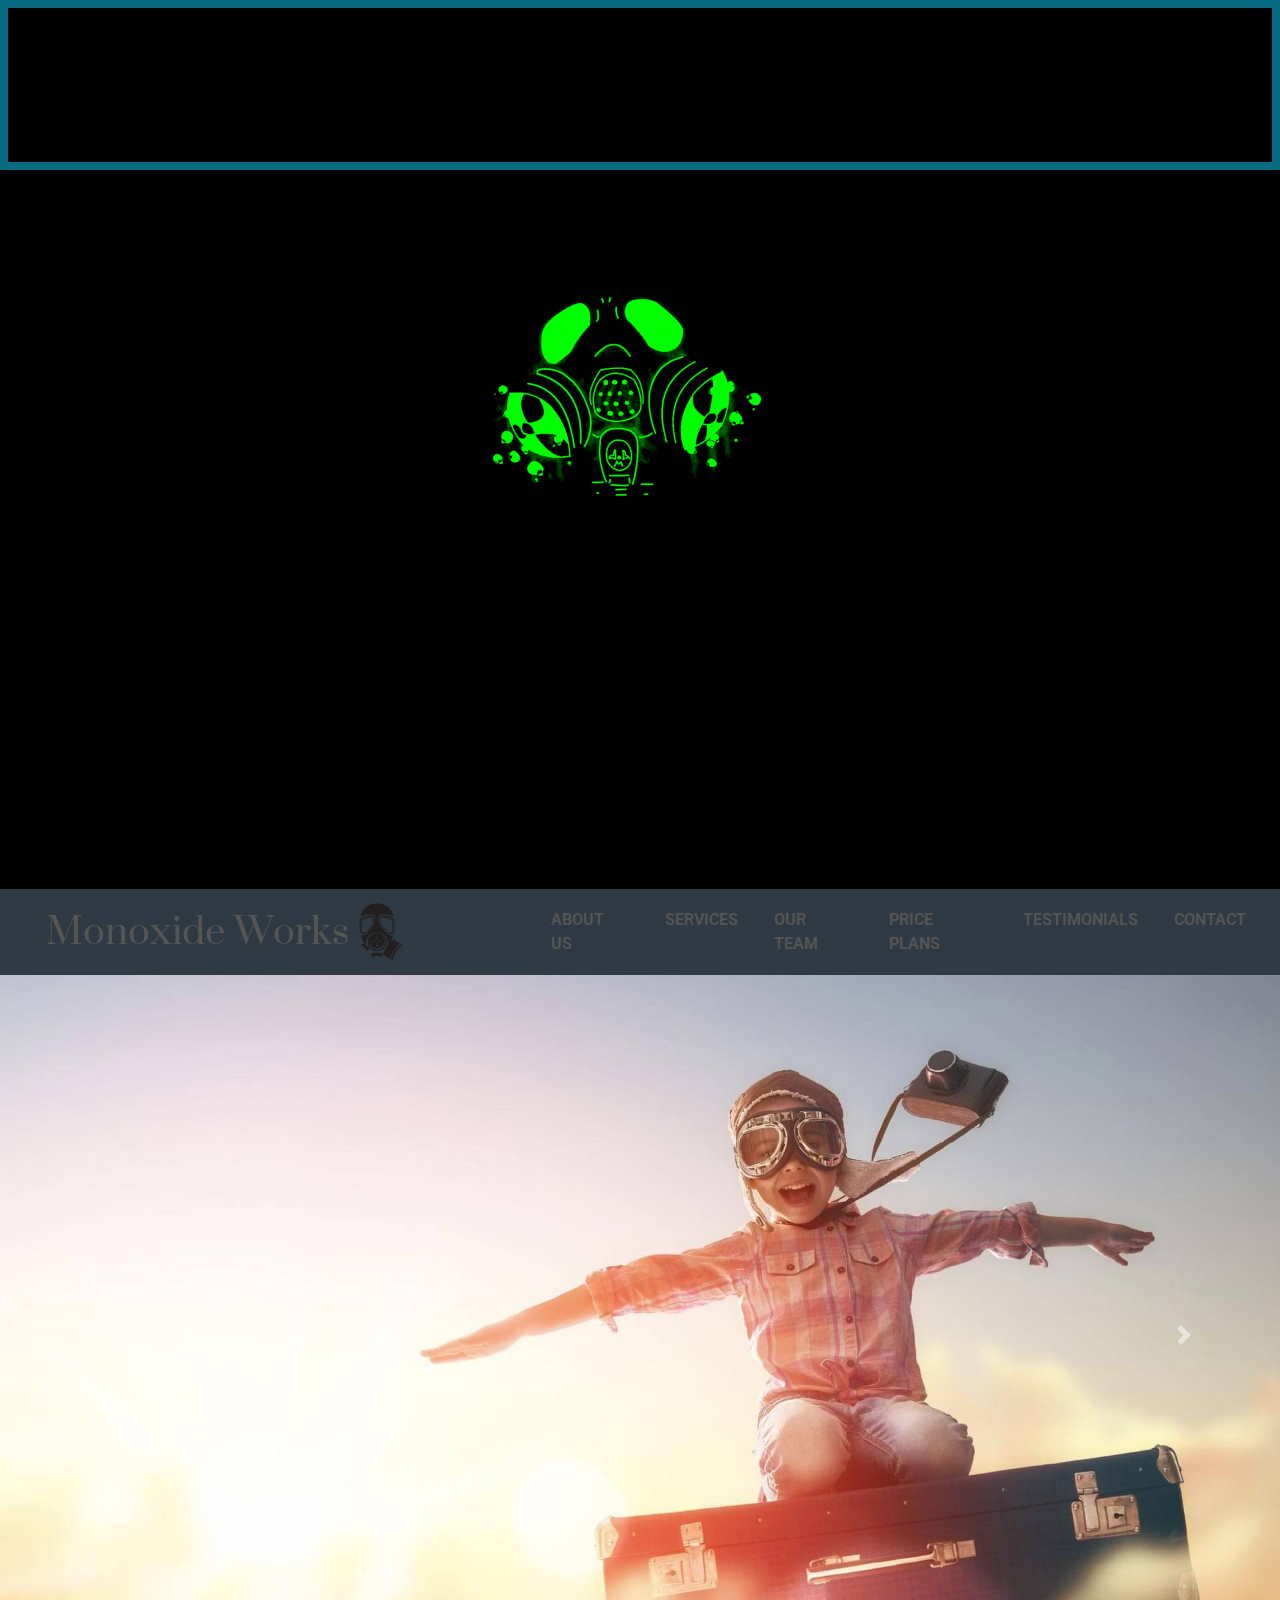
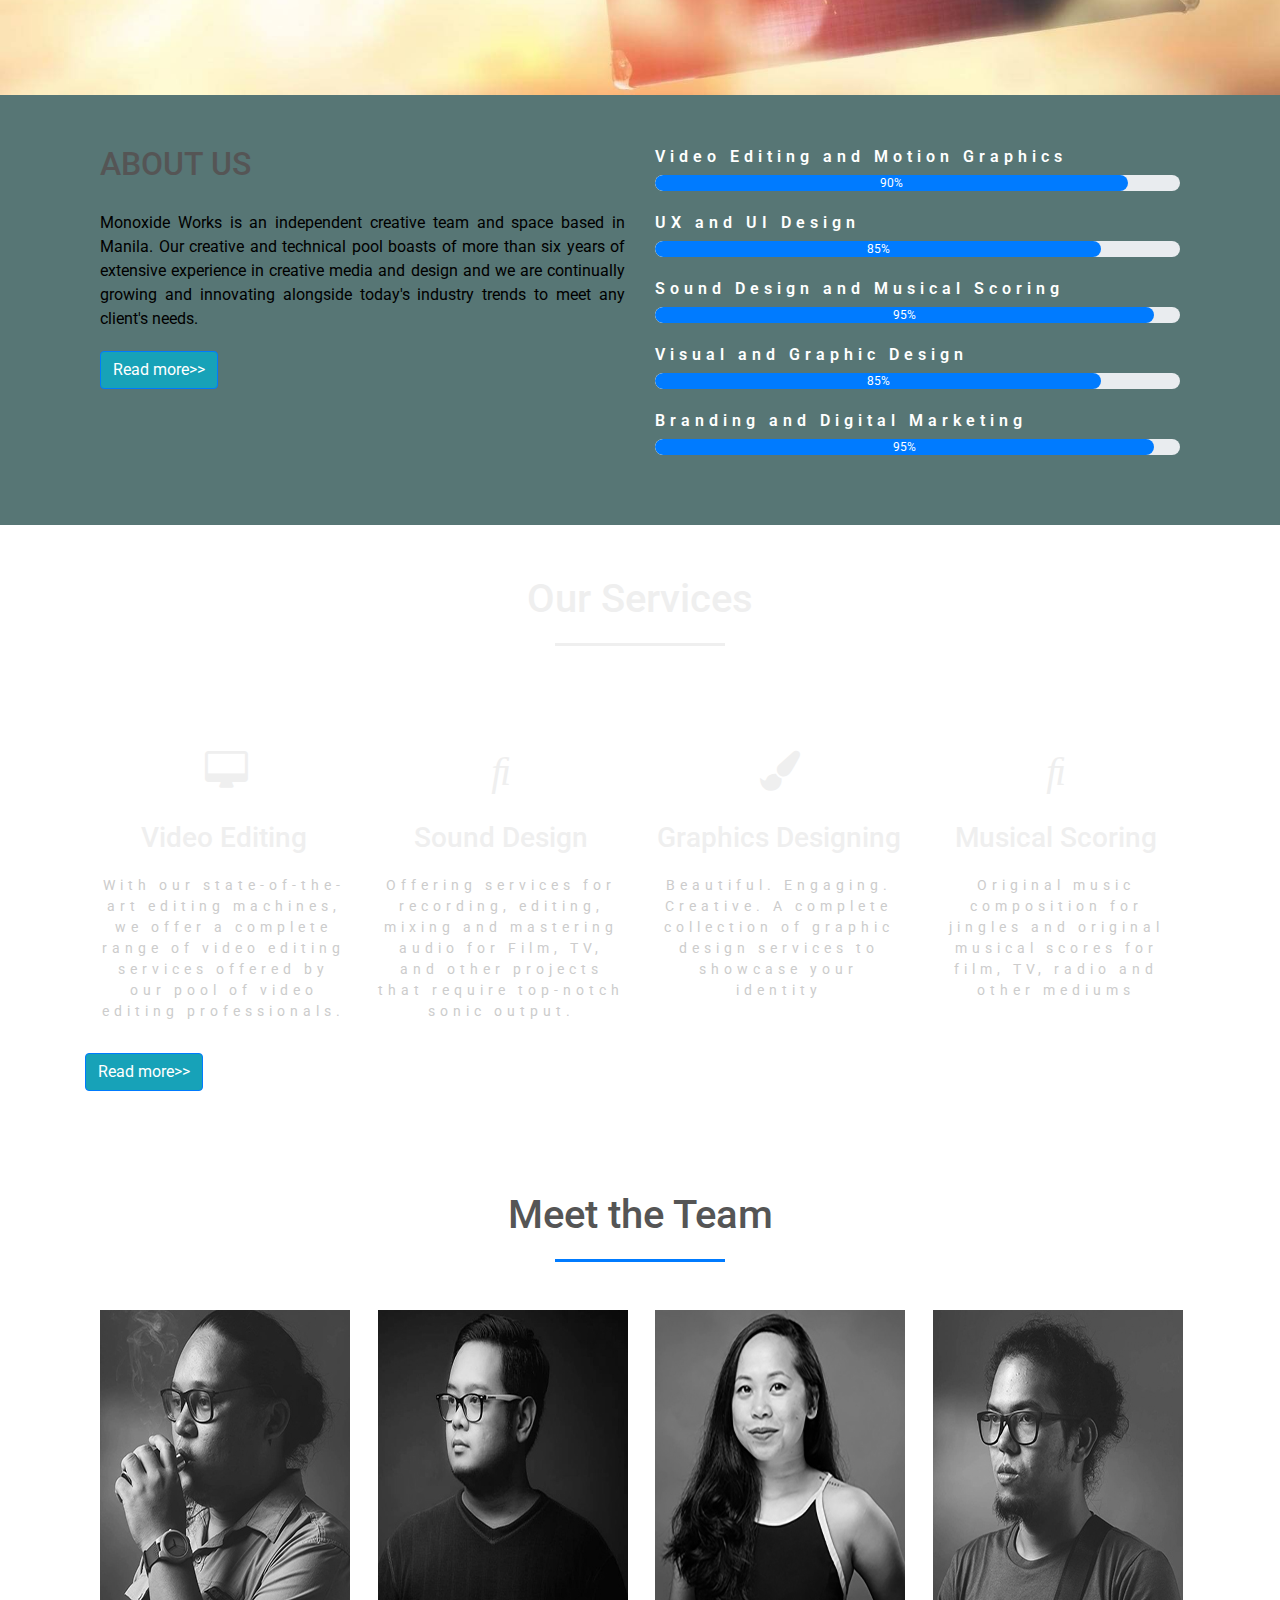
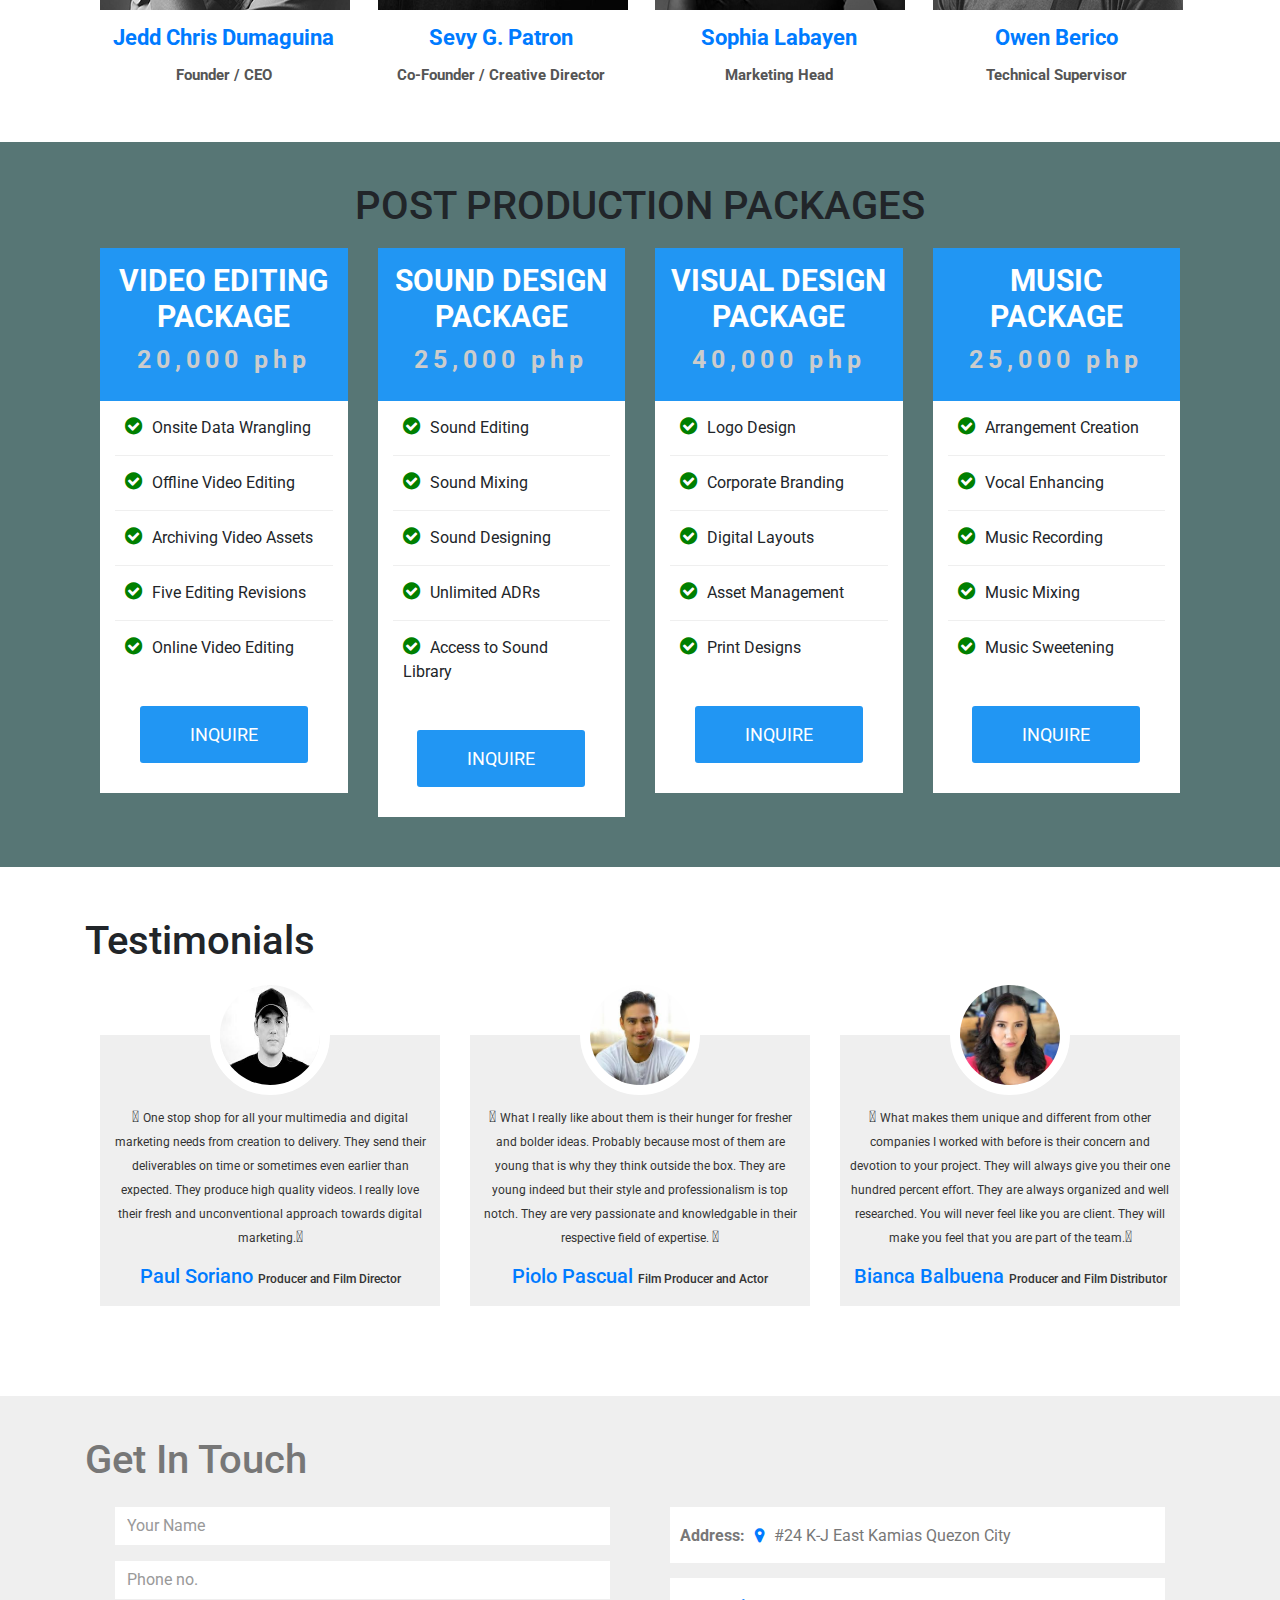
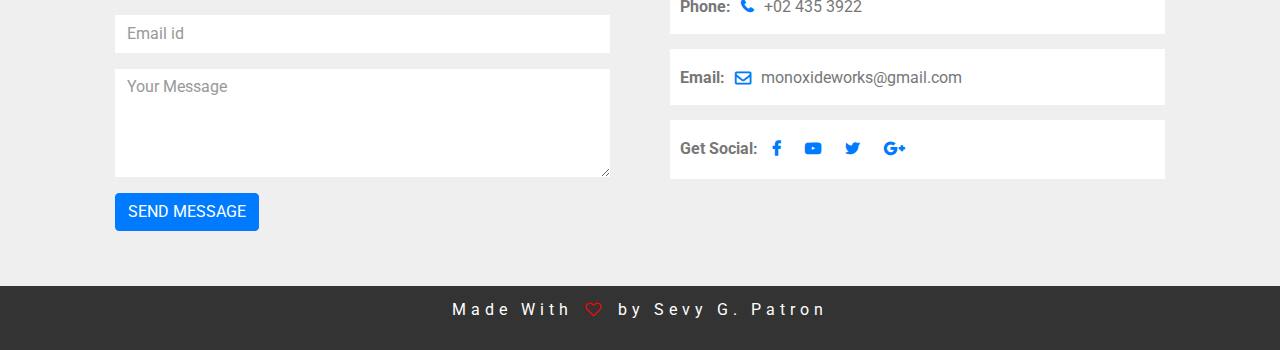
<file: index.html>
<!DOCTYPE html>
<html lang="en">
<head>
    <meta charset="UTF-8">
    <meta name="viewport" content="width=device-width, initial-scale=1.0">
    <meta http-equiv="X-UA-Compatible" content="ie=edge">

    <title>Monoxide Works | Homepage</title>

    <!-- Google Fonts -->
   <link href="https://fonts.googleapis.com/css?family=Roboto|Suranna" rel="stylesheet">
    
    <!-- Fontawesome -->
    <link rel="stylesheet" href="https://use.fontawesome.com/releases/v5.7.2/css/all.css" integrity="sha384-fnmOCqbTlWIlj8LyTjo7mOUStjsKC4pOpQbqyi7RrhN7udi9RwhKkMHpvLbHG9Sr" crossorigin="anonymous">
    <link rel="stylesheet" href="https://stackpath.bootstrapcdn.com/font-awesome/4.7.0/css/font-awesome.min.css">  

    <!-- Bootstrap CDN -->
    <link rel="stylesheet" href="https://maxcdn.bootstrapcdn.com/bootstrap/4.3.1/css/bootstrap.min.css">
    <script src="https://ajax.googleapis.com/ajax/libs/jquery/3.3.1/jquery.min.js"></script>
    <script src="https://cdnjs.cloudflare.com/ajax/libs/popper.js/1.14.7/umd/popper.min.js"></script>
    <script src="https://maxcdn.bootstrapcdn.com/bootstrap/4.3.1/js/bootstrap.min.js"></script>

    <!-- External Style Sheet -->
    <link rel="stylesheet" href="style.css">

    <!-- Sublime Live Reload -->
    <script>document.write('<script src="http://' + (location.host || 'localhost').split(':')[0] + ':35729/livereload.js?snipver=1"></' + 'script>')</script>

</head>
<body>
<div class="container-main container-fluid">
    <div class="row">
        <div id="jumbotron-padding" class="banner-row col-sm-12">
            <section id="jumbotron-section" class="section parallax bg1">
                <div id="jumbo-div" class="jumbotron">
                    <div id="jumbotron-cover">  
                        <h1 class="text-center"> MONOXIDE WORKS  </h1>
                        <p class="text-center"> BREATHING NEW AESTHETICS </p>
                        <img src="img/gasmask2.png"> 
                    </div>
                </div>
            </section>
        </div>
    </div>
</div>    
<!-----NavigationBar---->
<section id="nav-bar">
 <nav class="navbar navbar-expand-lg navbar-light navbarcontainer1">
    <a class="navbar-brand" href="#">
        <div id="logo-container" class="container">
            <div class="row">
                <div class="col-sm-7">
                    <h1 id="monoxtitle">Monoxide Works</h1>
                </div>
                <div class="col-sm-5">
                    <img src="img/gasmask.png" id="monox-logo">
                </div>
            </div>
        
        </div>
  </a>
  <button class="navbar-toggler" type="button" data-toggle="collapse" data-target="#navbarNav" aria-controls="navbarNav" aria-expanded="false" aria-label="Toggle navigation">
    <span class="navbar-toggler-icon"></span>
  </button>
  <div class="collapse navbar-collapse" id="navbarNav">
    <ul class="navbar-nav ml-auto">

      <li class="nav-item">
        <a class="nav-link" href="#about">ABOUT US</a>
      </li>
      <li class="nav-item">
        <a class="nav-link" href="#services">SERVICES</a>
      </li>
      <li class="nav-item">
        <a class="nav-link" href="#team">OUR TEAM</a>
      </li>
        <li class="nav-item">
        <a class="nav-link" href="#price">PRICE PLANS</a>
      </li>
        <li class="nav-item">
        <a class="nav-link" href="#testimonials">TESTIMONIALS</a>
      </li>
        <li class="nav-item">
        <a class="nav-link" href="#contact">CONTACT</a>
      </li>
    </ul>
  </div>
</nav>   
</section>

<!-- Slider -->
<div id="carouselExampleControls" class="carousel slide" data-ride="carousel">
  <div class="carousel-inner">
    <div class="carousel-item active">
      <img class="d-block w-100" src="img/banner/banner1.jpg" alt="First slide">
    </div>
    <div class="carousel-item">
      <img class="d-block w-100" src="img/banner/banner2.jpg" alt="Second slide">
    </div>
    <div class="carousel-item">
      <img class="d-block w-100" src="img/banner/banner3.jpg" alt="Third slide">
    </div>
  </div>
  <a class="carousel-control-prev" href="#carouselExampleControls" role="button" data-slide="prev">
    <span class="carousel-control-prev-icon" aria-hidden="true"></span>
    <span class="sr-only">Previous</span>
  </a>
  <a class="carousel-control-next" href="#carouselExampleControls" role="button" data-slide="next">
    <span class="carousel-control-next-icon" aria-hidden="true"></span>
    <span class="sr-only">Next</span>
  </a>
</div>

<!-------About------->
<section id="about">
<div class="container">
<div class="row">
<div class="col-md-6">
<h2>ABOUT US</h2>
<div class="about-content" align="justify">
Monoxide Works is an independent creative team and space based in Manila. Our creative and technical pool boasts of more than six years of extensive experience in creative media and design and we are continually growing and innovating alongside today's industry trends to meet any client's needs.
</div>
<a href="aboutUs.html"><button type="button" class="btn btn-primary bg-info">Read more>></button></a>
</div>
<div class="col-md-6 skills-bar">
    <p>Video Editing and Motion Graphics</p>
    <div class="progress">
        <div class="progress-bar" style="width: 90%;">90%</div>
    </div>
    <p>UX and UI Design</p>
    <div class="progress">
        <div class="progress-bar" style="width: 85%;">85%</div>
    </div>
    <p>Sound Design and Musical Scoring</p>
    <div class="progress">
        <div class="progress-bar" style="width: 95%;">95%</div>
    </div>
    <p>Visual and Graphic Design</p>
    <div class="progress">
        <div class="progress-bar" style="width: 85%;">85%</div>
    </div>
    <p> Branding and Digital Marketing</p>
    <div class="progress">
        <div class="progress-bar" style="width: 95%;">95%</div>
    </div>
</div>
</div>
</div>   
</section>
    <!--------Services------->
    <section id="services">
        <div class="container">
            <h1>Our Services</h1>
            <div class="row services">
                <div class="col-md-3 text-center">
                    <div class="icon">
                    <i class="fa fa-desktop"></i>
                    </div>
                    <h3>Video Editing</h3>
                    <p>With our state-of-the-art editing machines, we offer a complete range of video editing services offered by our pool of video editing professionals.</p>
                </div>
                <div class="col-md-3 text-center">
                    <div class="icon">
                    <i class="fas fa-music"></i>
                    </div>
                    <h3>Sound Design</h3>
                    <p>Offering services for recording, editing, mixing and mastering audio for Film, TV, and other projects that require top-notch sonic output.</p>
                </div>
                <div class="col-md-3 text-center">
                    <div class="icon">
                    <i class="fa fa-paint-brush"></i>
                    </div>
                    <h3>Graphics Designing</h3>
                    <p>Beautiful. Engaging. Creative. A complete collection of graphic design services to showcase your identity</p>
                </div>
                <div class="col-md-3 text-center">
                    <div class="icon">
                    <i class="fas fa-music"></i>
                    </div>
                    <h3>Musical Scoring</h3>
                    <p>Original music composition for jingles and original musical scores for film, TV, radio and other mediums</p>
                </div>
            </div>      
        <button type="button" class="btn btn-primary bg-info" id="services-button">Read more>></button>    
        </div> 
    </section>
    <!------Team Members------->
<section id="team">
<div class="container">
    <h1>Meet the Team</h1>
    <div class="row">
    <div class="col-md-3 profile-pic text-center">
    <div class="img-box">
    <img src="img/monox_jedd_dumaguina.jpg" class="img-responsive"> 
    <ul>
    <a href="https://www.facebook.com/jdumaguina"><li><i class="fa fa-facebook"></i></li></a>
    <a href="https://twitter.com/noteworthy27"><li><i class="fa fa-twitter"></i></li></a>
    <a href="https://www.linkedin.com/in/jedd-dumaguina-4344922a/"><li><i class="fa fa-linkedin"></i></li></a>
    </ul>
    </div> 
        <h2>Jedd Chris Dumaguina</h2>
        <h3>Founder / CEO</h3>
    </div>
        <div class="col-md-3 profile-pic text-center">
    <div class="img-box">
    <img src="img/monox_sevyg2.jpg" class="img-responsive"> 
    <ul>
    <a href="https://www.facebook.com/sevygpatron"><li><i class="fa fa-facebook"></i></li></a>
    <a href="https://twitter.com/SevyGPatron"><li><i class="fa fa-twitter"></i></li></a>
    <a href="https://www.linkedin.com/in/jedrus-yves-patron-90698617a/"><li><i class="fa fa-linkedin"></i></li></a>
    </ul>
    </div> 
        <h2>Sevy G. Patron</h2>
        <h3>Co-Founder / Creative Director</h3>
    </div>
        <div class="col-md-3 profile-pic text-center">
    <div class="img-box">
    <img src="img/monox_sophia_labayen.jpg" class="img-responsive"> 
    <ul>
    <a href="https://www.facebook.com/sophia.labayen"><li><i class="fa fa-facebook"></i></li></a>
    <a href="https://twitter.com/soph_isms"><li><i class="fa fa-twitter"></i></li></a>
    <a href="https://www.linkedin.com/in/sophia-labayen-52777a46/"><li><i class="fa fa-linkedin"></i></li></a>
    </ul>
    </div> 
        <h2>Sophia Labayen</h2>
        <h3>Marketing Head</h3>
    </div>
        <div class="col-md-3 profile-pic text-center">
    <div class="img-box">
    <img src="img/monox_owen_berico.jpg" class="img-responsive"> 
    <ul>
    <a href="https://www.facebook.com/OwenBerico"><li><i class="fa fa-facebook"></i></li></a>
    <a href="https://www.instagram.com/owen_berico/"><li><i class="fa fa-twitter"></i></li></a>
    <a href="https://www.linkedin.com/in/owen-berico-53091b71/"><li><i class="fa fa-linkedin"></i></li></a>
    </ul>
    </div> 
        <h2>Owen Berico</h2>
        <h3>Technical Supervisor</h3>
    </div>
    </div>           
</div>
</section>

<!------------Price Plans------->
<section id="price">
<div class="container">
    <h1>POST PRODUCTION PACKAGES</h1>
    <div class="row">
        <div class="col-md-3">
            <div class="single-price">
                <div class="price-head">
                    <h2>Video Editing Package</h2>
                    <p>20,000 php</p>
                </div>
            <div class="price-content">
            <ul>
            <li><i class="fa fa-check-circle"></i>Onsite Data Wrangling</li>
            <li><i class="fa fa-check-circle"></i>Offline Video Editing</li>
            <li><i class="fa fa-check-circle"></i>Archiving Video Assets</li>
            <li><i class="fa fa-check-circle"></i>Five Editing Revisions</li>
            <li><i class="fa fa-check-circle"></i>Online Video Editing</li>
            </ul>
            </div>
            <div class="price-button">
            <a class="buy-btn" href="#">INQUIRE</a>
            </div>
            </div>
        </div>
        <div class="col-md-3">
            <div class="single-price">
                <div class="price-head">
                    <h2>Sound Design Package</h2>
                    <p>25,000 php</p>
                </div>
            <div class="price-content">
            <ul>
            <li><i class="fa fa-check-circle"></i>Sound Editing</li>
            <li><i class="fa fa-check-circle"></i>Sound Mixing</li>
            <li><i class="fa fa-check-circle"></i>Sound Designing</li>
            <li><i class="fa fa-check-circle"></i>Unlimited ADRs</li>
            <li><i class="fa fa-check-circle"></i>Access to Sound Library</li>
            </ul>
            </div>
            <div class="price-button">
            <a class="buy-btn" href="#">INQUIRE</a>
            </div>
            </div>
        </div>
        <div class="col-md-3">
            <div class="single-price">
                <div class="price-head">
                    <h2>Visual Design Package</h2>
                    <p>40,000 php</p>
                </div>
            <div class="price-content">
            <ul>
            <li><i class="fa fa-check-circle"></i>Logo Design</li>
            <li><i class="fa fa-check-circle"></i>Corporate Branding</li>
            <li><i class="fa fa-check-circle"></i>Digital Layouts</li>
            <li><i class="fa fa-check-circle"></i>Asset Management</li>
            <li><i class="fa fa-check-circle"></i>Print Designs</li>
            </ul>
            </div>
            <div class="price-button">
            <a class="buy-btn" href="#">INQUIRE</a>
            </div>
            </div>
        </div>
        <div class="col-md-3">
            <div class="single-price">
                <div class="price-head">
                    <h2>Music Package</h2>
                    <p>25,000 php</p>
                </div>
            <div class="price-content">
            <ul>
            <li><i class="fa fa-check-circle"></i>Arrangement Creation</li>
            <li><i class="fa fa-check-circle"></i>Vocal Enhancing</li>
            <li><i class="fa fa-check-circle"></i>Music Recording</li>
            <li><i class="fa fa-check-circle"></i>Music Mixing</li>
            <li><i class="fa fa-check-circle"></i>Music Sweetening</li>
            </ul>
            </div>
            <div class="price-button">
            <a class="buy-btn" href="#">INQUIRE</a>
            </div>
            </div>
        </div>
    </div>
</div>
</section>

<!---------promo-------->
<!-- <section id="promo">
<div class="container">
    <p>If you want to request for a customize package, feel free to contact us </p>
    <button type="button" class="btn btn-primary bg-info" id="contact-button">Contact us</button>
</div>
</section> -->

<!--------Testimonials-------->
<section id="testimonials">
<div class="container">
<h1>Testimonials</h1>
<div class="row">
 <div class="col-md-4 text-center">
    <div class="profile">
    <img src="img/paul_soriano.jfif" class="user">
    <i class="fas fa-quote-left"></i>
    <span>One stop shop for all your multimedia and digital marketing needs from creation to delivery. They send their deliverables on time or sometimes even earlier than expected. They produce high quality videos. I really love their fresh and unconventional approach towards digital marketing.</span><i class="fas fa-quote-right"></i>
        <h3>Paul Soriano <span>Producer and Film Director</span></h3>
    </div>      
 </div>
    <div class="col-md-4 text-center">
    <div class="profile">
    <img src="img/piolo_pascual.jfif" class="user">
    <i class="fas fa-quote-left"></i>
    <span>What I really like about them is their hunger for fresher and bolder ideas. Probably because most of them are young that is why they think outside the box. They are young indeed but their style and professionalism is top notch. They are very passionate and knowledgable in their respective field of expertise. </span><i class="fas fa-quote-right"></i>
        <h3>Piolo Pascual <span>Film Producer and Actor</span></h3>
    </div>      
 </div>
    <div class="col-md-4 text-center">
    <div class="profile">
    <img src="img/bianca_balbuena.jfif" class="user">
    <i class="fas fa-quote-left"></i>
    <span>What makes them unique and different from other companies I worked with before is their concern and devotion to your project. They will always give you their one hundred percent effort. They are always organized and well researched. You will never feel like you are client. They will make you feel that you are part of the team.</span><i class="fas fa-quote-right"></i>
        <h3>Bianca Balbuena <span>Producer and Film Distributor</span></h3>
    </div>      
 </div>
</div>
</div>
</section>
<!-----------Get in Touch-------->
<section id="contact">
 <div class="container">
    <h1>Get In Touch</h1>
    <div class="row">
    <div class="col-md-6">
    <form class="contact-form">
    <div class="form-group">
    <input type="text" class="form-control" placeholder="Your Name">    
    </div>
    <div class="form-group">
    <input type="number" class="form-control" placeholder="Phone no.">    
    </div>
    <div class="form-group">
    <input type="email" class="form-control" placeholder="Email id">    
    </div>
    <div class="form-group">
    <textarea class="form-control" rows="4" placeholder="Your Message"></textarea>    
    </div>
    <button type="submit" class="btn btn-primary">SEND MESSAGE</button>
    </form>
    </div>
    <div class="col-md-6 contact-info">
        <div class="follow"><b>Address:</b><i class="fa fa-map-marker"></i>#24 K-J East Kamias Quezon City</div>
        <div class="follow"><b>Phone:</b><i class="fa fa-phone"></i>+02 435 3922</div>
        <div class="follow"><b>Email:</b><i class="fa fa-envelope-o"></i>monoxideworks@gmail.com</div>
        <div class="follow"><label><b>Get Social:</b></label>
            <a href="https://www.facebook.com/MonoxideWorks/"><i class="fa fa-facebook"></i></a>
            <a href="https://www.youtube.com/channel/UCfgcgXWm3H1FX7VUAWnKJww"><i class="fa fa-youtube-play"></i></a>
            <a href="https://twitter.com/monoxideworks"><i class="fa fa-twitter"></i></a>
            <a href="https://plus.google.com/113404325357786877380"><i class="fa fa-google-plus"></i></a>
        </div>
    </div>
    </div>
 </div>
</section>
<!-----------Footer------->
    <section id="footer">
        <div class="container text-center">
            <p>Made With <i class="fa fa-heart-o"></i> by <a href="https://www.facebook.com/sevygpatron">Sevy G. Patron</a></p>
        </div>
    </section>
    <!------Footer End------>
    <script src="js/smooth-scroll.js"></script>
    <script>
	var scroll = new SmoothScroll('a[href*="#"]');
    </script>
</body>
</html>
</file>
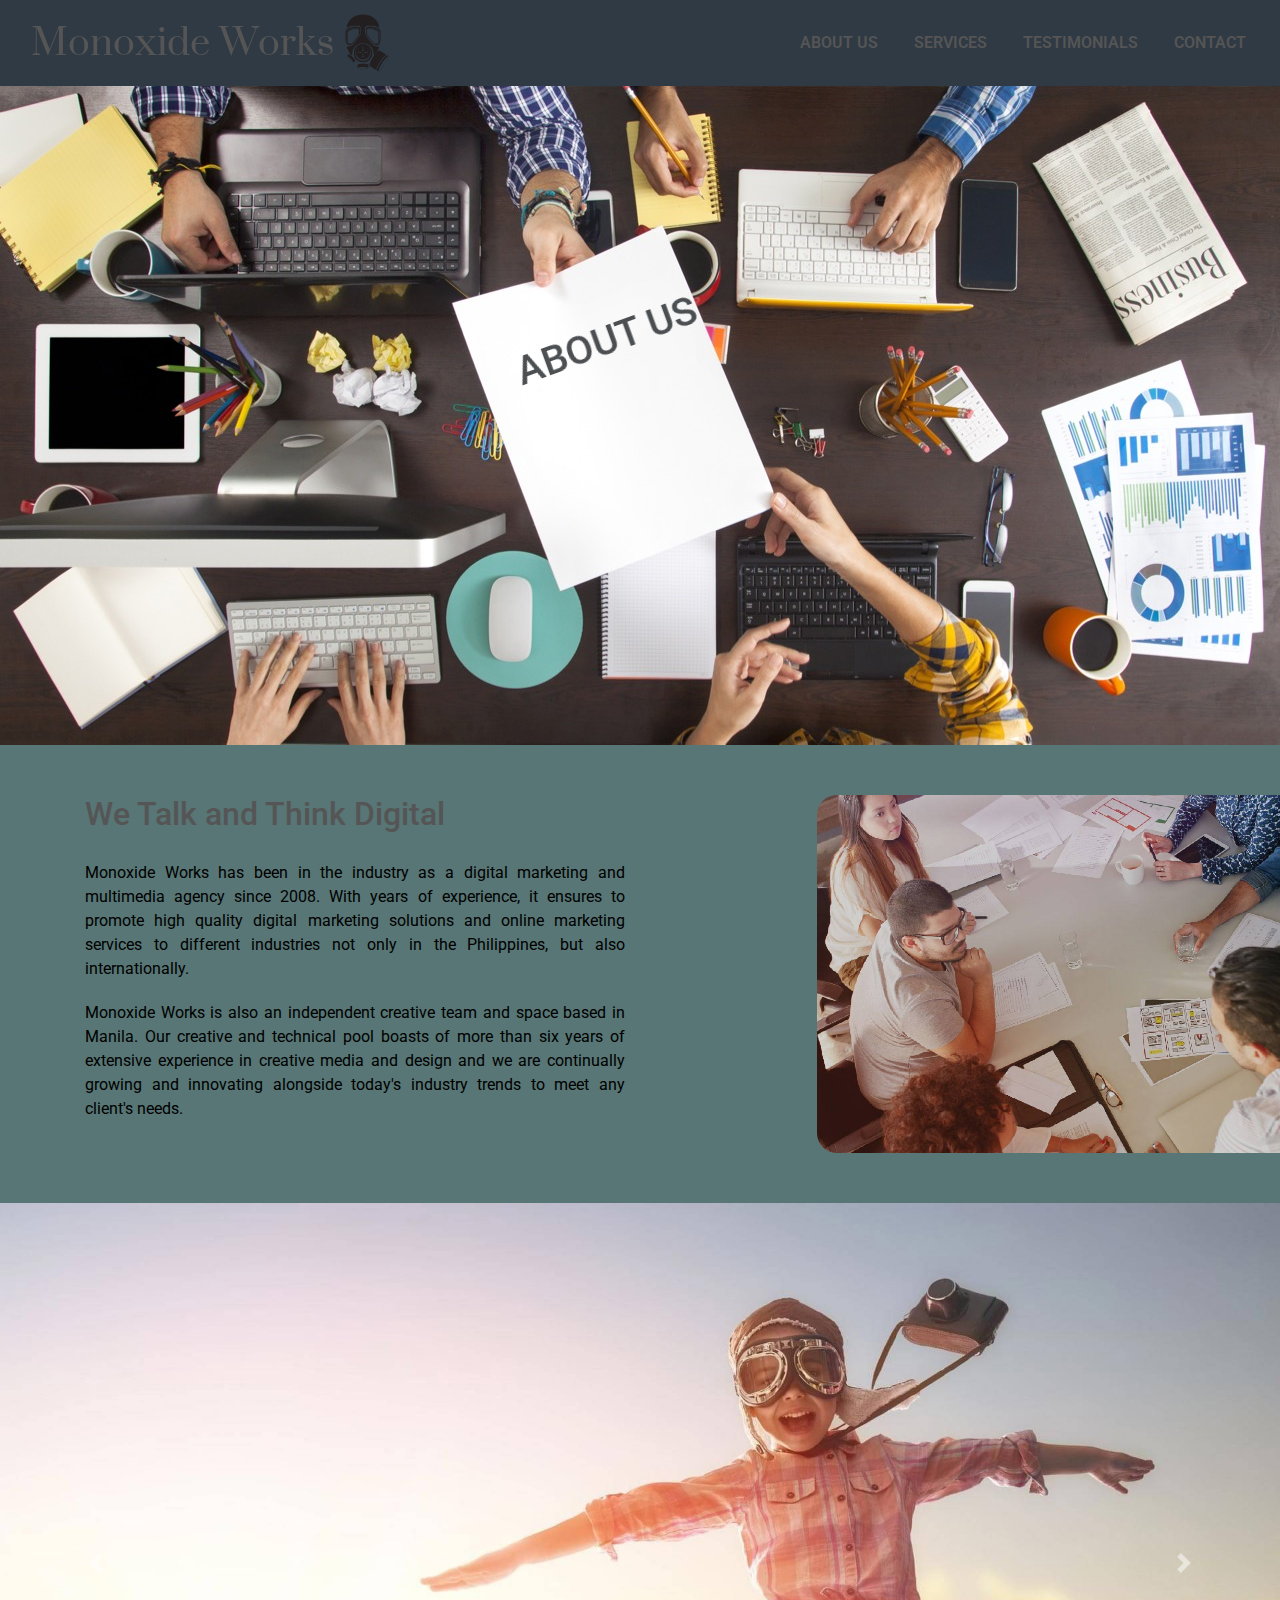
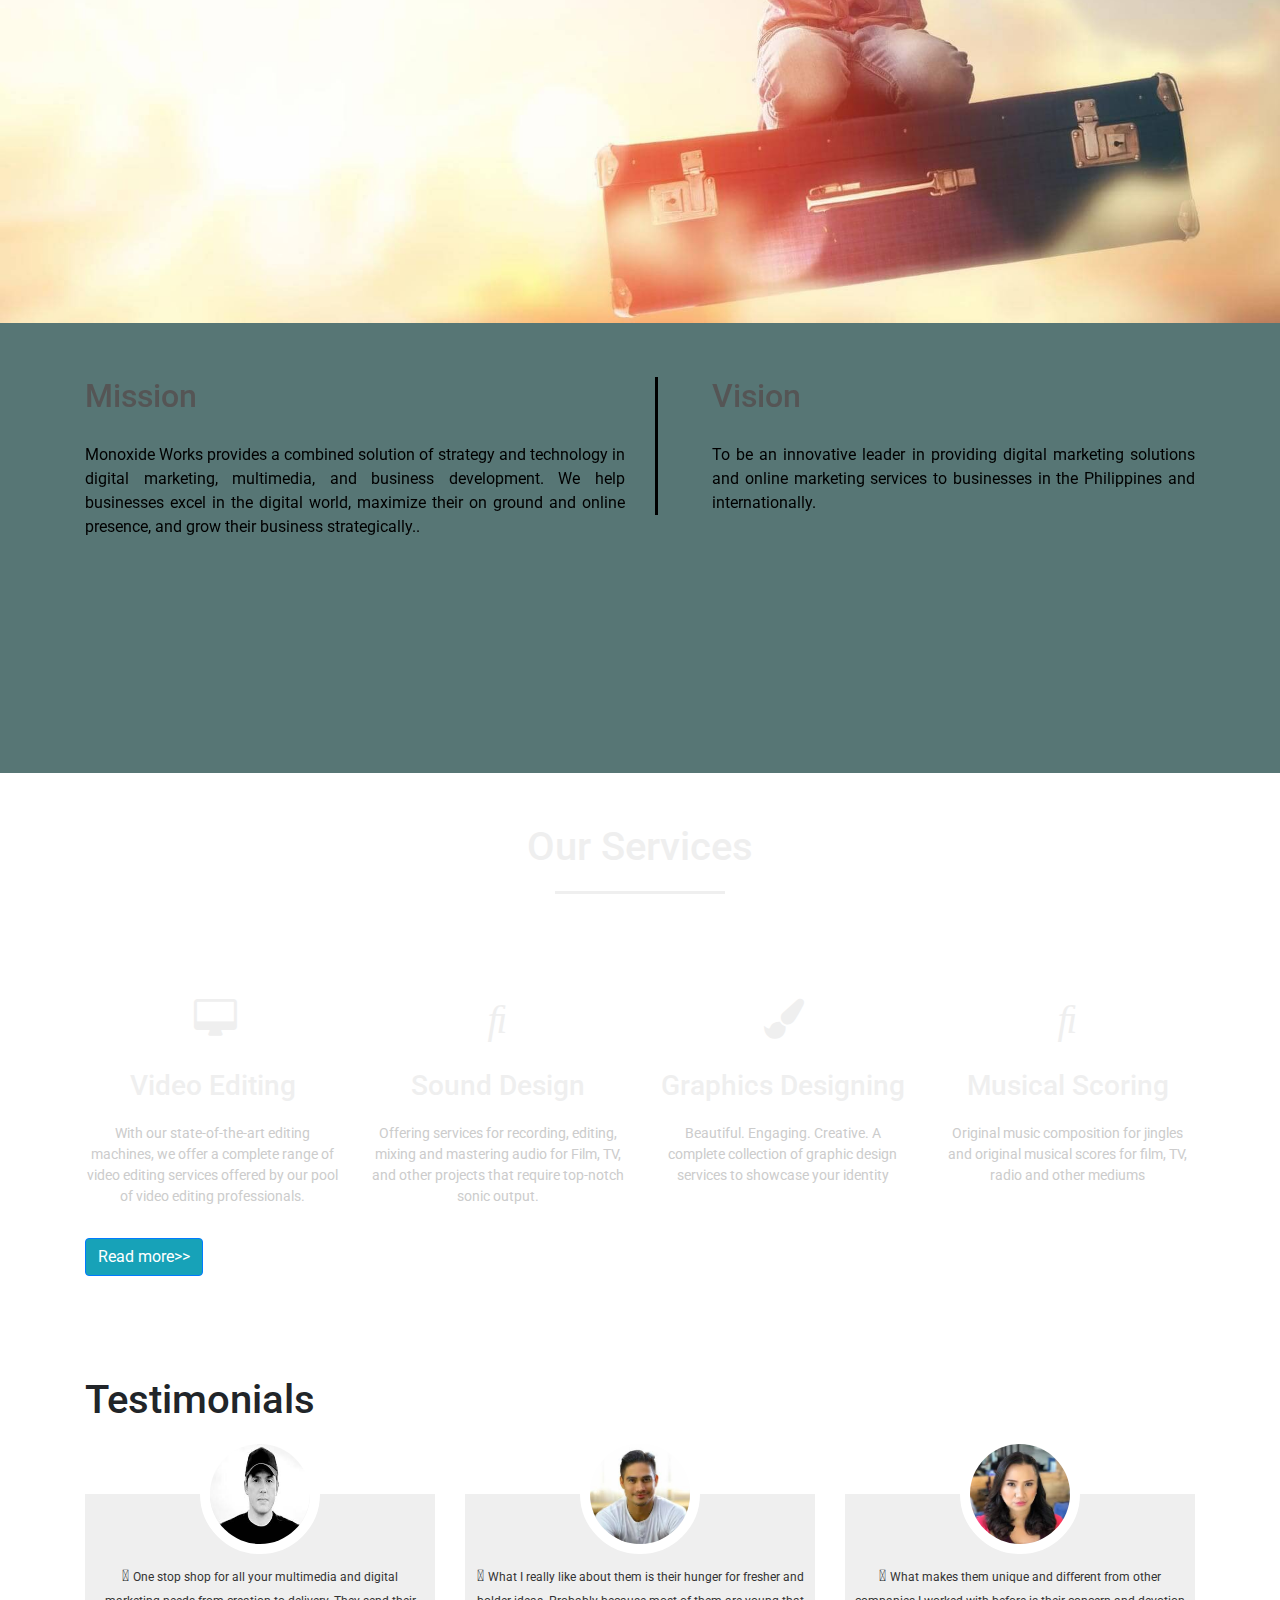
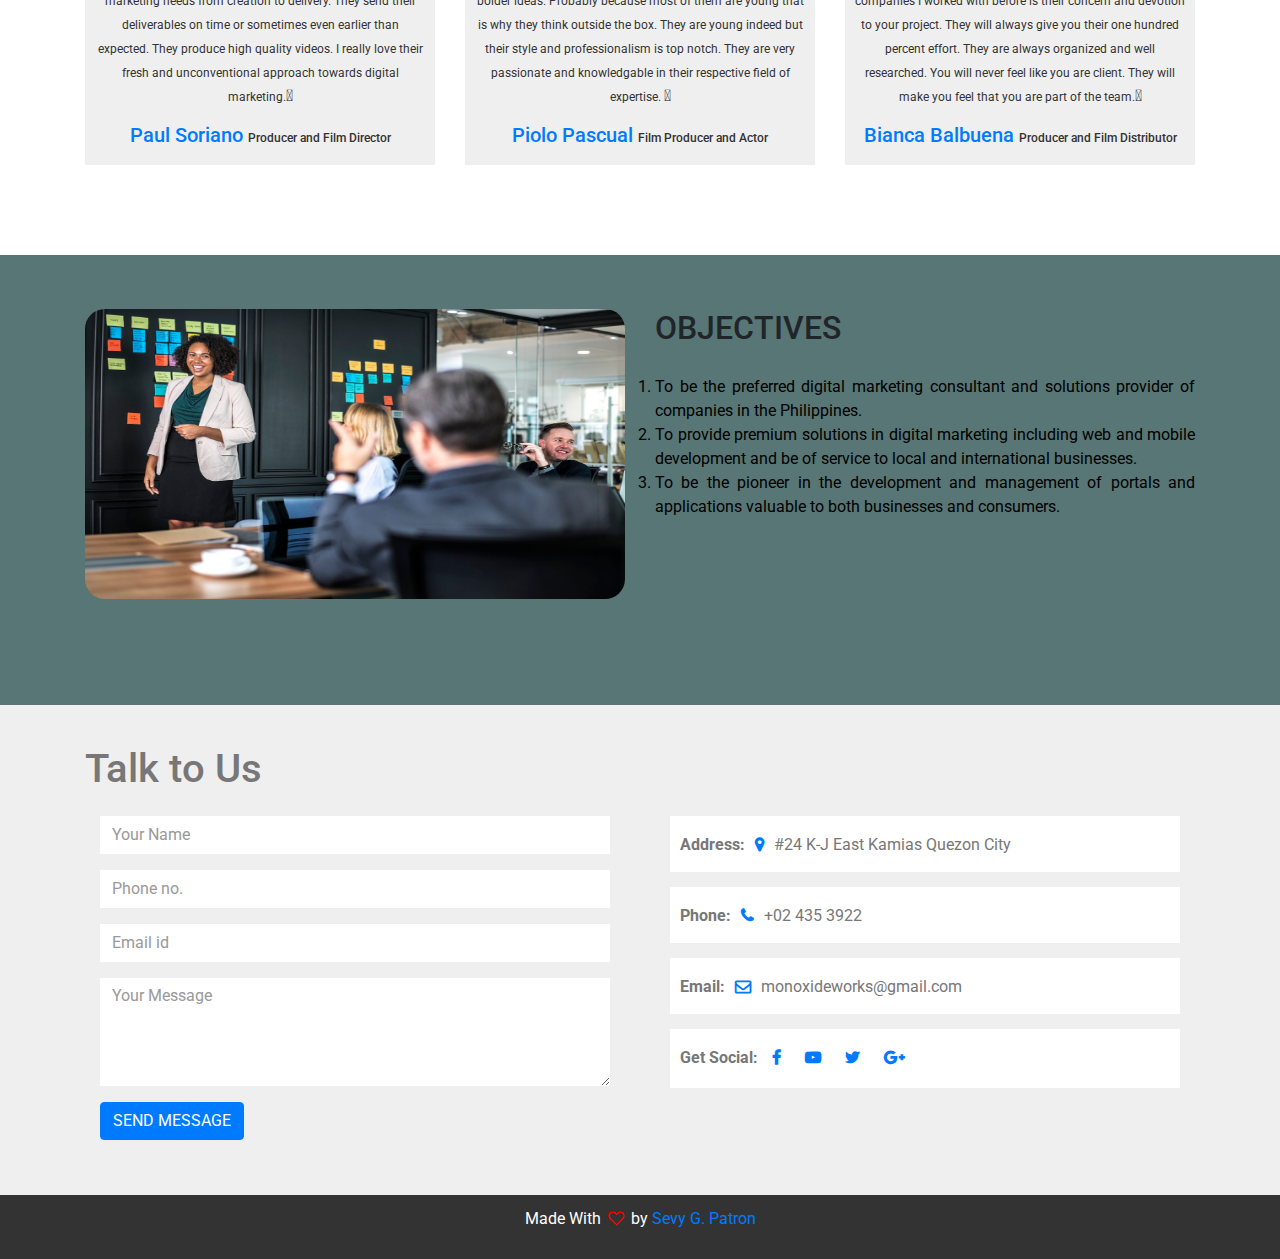
<file: aboutUs.html>
<!DOCTYPE html>
<html lang="en">
<head>
    <meta charset="UTF-8">
    <meta name="viewport" content="width=device-width, initial-scale=1.0">
    <meta http-equiv="X-UA-Compatible" content="ie=edge">

    <title>Monoxide Works | About Us</title>

    <!-- Google Fonts -->
   <link href="https://fonts.googleapis.com/css?family=Roboto|Suranna" rel="stylesheet">
    
    <!-- Fontawesome -->
    <link rel="stylesheet" href="https://use.fontawesome.com/releases/v5.7.2/css/all.css" integrity="sha384-fnmOCqbTlWIlj8LyTjo7mOUStjsKC4pOpQbqyi7RrhN7udi9RwhKkMHpvLbHG9Sr" crossorigin="anonymous">
    <link rel="stylesheet" href="https://stackpath.bootstrapcdn.com/font-awesome/4.7.0/css/font-awesome.min.css">  

    <!-- Bootstrap CDN -->
    <link rel="stylesheet" href="https://maxcdn.bootstrapcdn.com/bootstrap/4.3.1/css/bootstrap.min.css">
    <script src="https://ajax.googleapis.com/ajax/libs/jquery/3.3.1/jquery.min.js"></script>
    <script src="https://cdnjs.cloudflare.com/ajax/libs/popper.js/1.14.7/umd/popper.min.js"></script>
    <script src="https://maxcdn.bootstrapcdn.com/bootstrap/4.3.1/js/bootstrap.min.js"></script>

    <!-- External Style Sheet -->
    <link rel="stylesheet" href="style_aboutUs.css">

    <!-- Sublime Live Reload -->
    <script>document.write('<script src="http://' + (location.host || 'localhost').split(':')[0] + ':35729/livereload.js?snipver=1"></' + 'script>')</script>

</head>
<!-----NavigationBar---->
<section id="nav-bar">
 <nav class="navbar navbar-expand-lg navbar-light navbarcontainer1">
    <a class="navbar-brand" href="index.html">
        <div id="logo-container" class="container">
            <div class="row">
                <div class="col-sm-7">
                    <h1 id="monoxtitle">Monoxide Works</h1>
                </div>
                <div class="col-sm-5">
                    <img src="img/gasmask.png" id="monox-logo">
                </div>
            </div>
        
        </div>
  </a>
  <button class="navbar-toggler" type="button" data-toggle="collapse" data-target="#navbarNav" aria-controls="navbarNav" aria-expanded="false" aria-label="Toggle navigation">
    <span class="navbar-toggler-icon"></span>
  </button>
  <div class="collapse navbar-collapse" id="navbarNav">
    <ul class="navbar-nav ml-auto">

      <li class="nav-item">
        <a class="nav-link" href="#about">ABOUT US</a>
      </li>
      <li class="nav-item">
        <a class="nav-link" href="#services">SERVICES</a>
      </li>
        <li class="nav-item">
        <a class="nav-link" href="#testimonials">TESTIMONIALS</a>
      </li>
        <li class="nav-item">
        <a class="nav-link" href="#contact">CONTACT</a>
      </li>
    </ul>
  </div>
</nav>   
</section>

<!-- Header -->
<div id="header-about" class="header">
    <img src="img/remotestaff1.jpg">
    <h1>ABOUT US</h1>
</div>

<!-------About------->
<section id="about">
<div class="container">
    <div class="row">
        <div class="col-md-6">
            <h2>We Talk and Think Digital</h2>
            <div class="about-content" align="justify">
            Monoxide Works has been in the industry as a digital marketing and multimedia agency since 2008. With years of experience, it ensures to promote high quality digital marketing solutions and online marketing services to different industries not only in the Philippines, but also internationally.
            </div>
            <div class="about-content" align="justify">
            Monoxide Works is also an independent creative team and space based in Manila. Our creative and technical pool boasts of more than six years of extensive experience in creative media and design and we are continually growing and innovating alongside today's industry trends to meet any client's needs.
            </div>
        </div>
        <div id="mxw-banner" class="col-md-6">
            <img src="img/halfbanner.jpg">
        </div>
    </div>
</div>   
</section>

<!-- Slider -->
<div id="carouselExampleControls" class="carousel slide" data-ride="carousel">
  <div class="carousel-inner">
    <div class="carousel-item active">
      <img class="d-block w-100" src="img/banner/banner1.jpg" alt="First slide">
    </div>
    <div class="carousel-item">
      <img class="d-block w-100" src="img/banner/banner2.jpg" alt="Second slide">
    </div>
    <div class="carousel-item">
      <img class="d-block w-100" src="img/banner/banner3.jpg" alt="Third slide">
    </div>
        <div class="carousel-item">
      <img class="d-block w-100" src="img/banner/banner4.jpg" alt="Third slide">
    </div>
    <div class="carousel-item">
      <img class="d-block w-100" src="img/banner/banner5.jpg" alt="Third slide">
    </div>
        <div class="carousel-item">
      <img class="d-block w-100" src="img/banner/banner6.jpg" alt="Third slide">
    </div>
  </div>
  <a class="carousel-control-prev" href="#carouselExampleControls" role="button" data-slide="prev">
    <span class="carousel-control-prev-icon" aria-hidden="true"></span>
    <span class="sr-only">Previous</span>
  </a>
  <a class="carousel-control-next" href="#carouselExampleControls" role="button" data-slide="next">
    <span class="carousel-control-next-icon" aria-hidden="true"></span>
    <span class="sr-only">Next</span>
  </a>
</div>

<!-- Mission Vision -->

<section id="mission">
<div class="container">
    <div class="row">
        <div class="col-md-6">
            <div id="mission-row">
                <h2>Mission</h2>
                <div class="about-content" align="justify">
                Monoxide Works provides a combined solution of strategy and technology in digital marketing, multimedia, and business development. We help businesses excel in the digital world, maximize their on ground and online presence, and grow their business strategically..
                </div>
            </div>
            
        </div>
        <div class="col-md-6">
            <div id="vision-column">
                <h2>Vision</h2>
                <div class="about-content" align="justify">
                To be an innovative leader in providing digital marketing solutions and online marketing services to businesses in the Philippines and internationally.
                </div>
              </div>  
        </div>
    </div>
</div>   
</section>

    <!--------Services------->
    <section id="services">
        <div class="container">
            <h1>Our Services</h1>
            <div class="row services">
                <div class="col-md-3 text-center">
                    <div class="icon">
                    <i class="fa fa-desktop"></i>
                    </div>
                    <h3>Video Editing</h3>
                    <p>With our state-of-the-art editing machines, we offer a complete range of video editing services offered by our pool of video editing professionals.</p>
                </div>
                <div class="col-md-3 text-center">
                    <div class="icon">
                    <i class="fas fa-music"></i>
                    </div>
                    <h3>Sound Design</h3>
                    <p>Offering services for recording, editing, mixing and mastering audio for Film, TV, and other projects that require top-notch sonic output.</p>
                </div>
                <div class="col-md-3 text-center">
                    <div class="icon">
                    <i class="fa fa-paint-brush"></i>
                    </div>
                    <h3>Graphics Designing</h3>
                    <p>Beautiful. Engaging. Creative. A complete collection of graphic design services to showcase your identity</p>
                </div>
                <div class="col-md-3 text-center">
                    <div class="icon">
                    <i class="fas fa-music"></i>
                    </div>
                    <h3>Musical Scoring</h3>
                    <p>Original music composition for jingles and original musical scores for film, TV, radio and other mediums</p>
                </div>
            </div>      
        <button type="button" class="btn btn-primary bg-info" id="services-button">Read more>></button>    
        </div> 
    </section>
<!--------Testimonials-------->
<section id="testimonials">
<div class="container">
<h1>Testimonials</h1>
<div class="row">
 <div class="col-md-4 text-center">
    <div class="profile">
    <img src="img/paul_soriano.jfif" class="user">
    <i class="fas fa-quote-left"></i>
    <span>One stop shop for all your multimedia and digital marketing needs from creation to delivery. They send their deliverables on time or sometimes even earlier than expected. They produce high quality videos. I really love their fresh and unconventional approach towards digital marketing.</span><i class="fas fa-quote-right"></i>
        <h3>Paul Soriano <span>Producer and Film Director</span></h3>
    </div>      
 </div>
    <div class="col-md-4 text-center">
    <div class="profile">
    <img src="img/piolo_pascual.jfif" class="user">
    <i class="fas fa-quote-left"></i>
    <span>What I really like about them is their hunger for fresher and bolder ideas. Probably because most of them are young that is why they think outside the box. They are young indeed but their style and professionalism is top notch. They are very passionate and knowledgable in their respective field of expertise. </span><i class="fas fa-quote-right"></i>
        <h3>Piolo Pascual <span>Film Producer and Actor</span></h3>
    </div>      
 </div>
    <div class="col-md-4 text-center">
    <div class="profile">
    <img src="img/bianca_balbuena.jfif" class="user">
    <i class="fas fa-quote-left"></i>
    <span>What makes them unique and different from other companies I worked with before is their concern and devotion to your project. They will always give you their one hundred percent effort. They are always organized and well researched. You will never feel like you are client. They will make you feel that you are part of the team.</span><i class="fas fa-quote-right"></i>
        <h3>Bianca Balbuena <span>Producer and Film Distributor</span></h3>
    </div>      
 </div>
</div>
</div>
</section>

<!-- Objectives -->

<section id="objectives">
<div class="container">
    <div class="row">
        <div class="col-md-6">
            <div id="objective-picture">
               <img src="img/community.jpeg">
            </div>
        </div>
        <div class="col-md-6">
            <div id="objective">
                <h2>OBJECTIVES</h2>
                <div class="about-content" align="justify">
                    <ol>
                        <li>To be the preferred digital marketing consultant and solutions provider of companies in the Philippines.</li>
                        <li>To provide premium solutions in digital marketing including web and mobile development and be of service to local and international businesses.</li>
                        <li>To be the pioneer in the development and management of portals and applications valuable to both businesses and consumers.</li>
                    </ol>
                </div>
            </div>
        </div>
    </div>
</div>   
</section>

<!-----------Get in Touch-------->
<section id="contact">
 <div class="container">
    <h1>Talk to Us</h1>
    <div class="row">
    <div class="col-md-6">
    <form class="contact-form">
    <div class="form-group">
    <input type="text" class="form-control" placeholder="Your Name">    
    </div>
    <div class="form-group">
    <input type="number" class="form-control" placeholder="Phone no.">    
    </div>
    <div class="form-group">
    <input type="email" class="form-control" placeholder="Email id">    
    </div>
    <div class="form-group">
    <textarea class="form-control" rows="4" placeholder="Your Message"></textarea>    
    </div>
    <button type="submit" class="btn btn-primary">SEND MESSAGE</button>
    </form>
    </div>
    <div class="col-md-6 contact-info">
        <div class="follow"><b>Address:</b><i class="fa fa-map-marker"></i>#24 K-J East Kamias Quezon City</div>
        <div class="follow"><b>Phone:</b><i class="fa fa-phone"></i>+02 435 3922</div>
        <div class="follow"><b>Email:</b><i class="fa fa-envelope-o"></i>monoxideworks@gmail.com</div>
        <div class="follow"><label><b>Get Social:</b></label>
            <a href="https://www.facebook.com/MonoxideWorks/"><i class="fa fa-facebook"></i></a>
            <a href="https://www.youtube.com/channel/UCfgcgXWm3H1FX7VUAWnKJww"><i class="fa fa-youtube-play"></i></a>
            <a href="https://twitter.com/monoxideworks"><i class="fa fa-twitter"></i></a>
            <a href="https://plus.google.com/113404325357786877380"><i class="fa fa-google-plus"></i></a>
        </div>
    </div>
    </div>
 </div>
</section>
<!-----------Footer------->
    <section id="footer">
        <div class="container text-center">
            <p>Made With <i class="fa fa-heart-o"></i> by <a href="https://www.facebook.com/sevygpatron">Sevy G. Patron</a></p>
        </div>
    </section>
    <!------Footer End------>
    <script src="js/smooth-scroll.js"></script>
    <script>
	var scroll = new SmoothScroll('a[href*="#"]');
    </script>
</body>
</html>
</file>
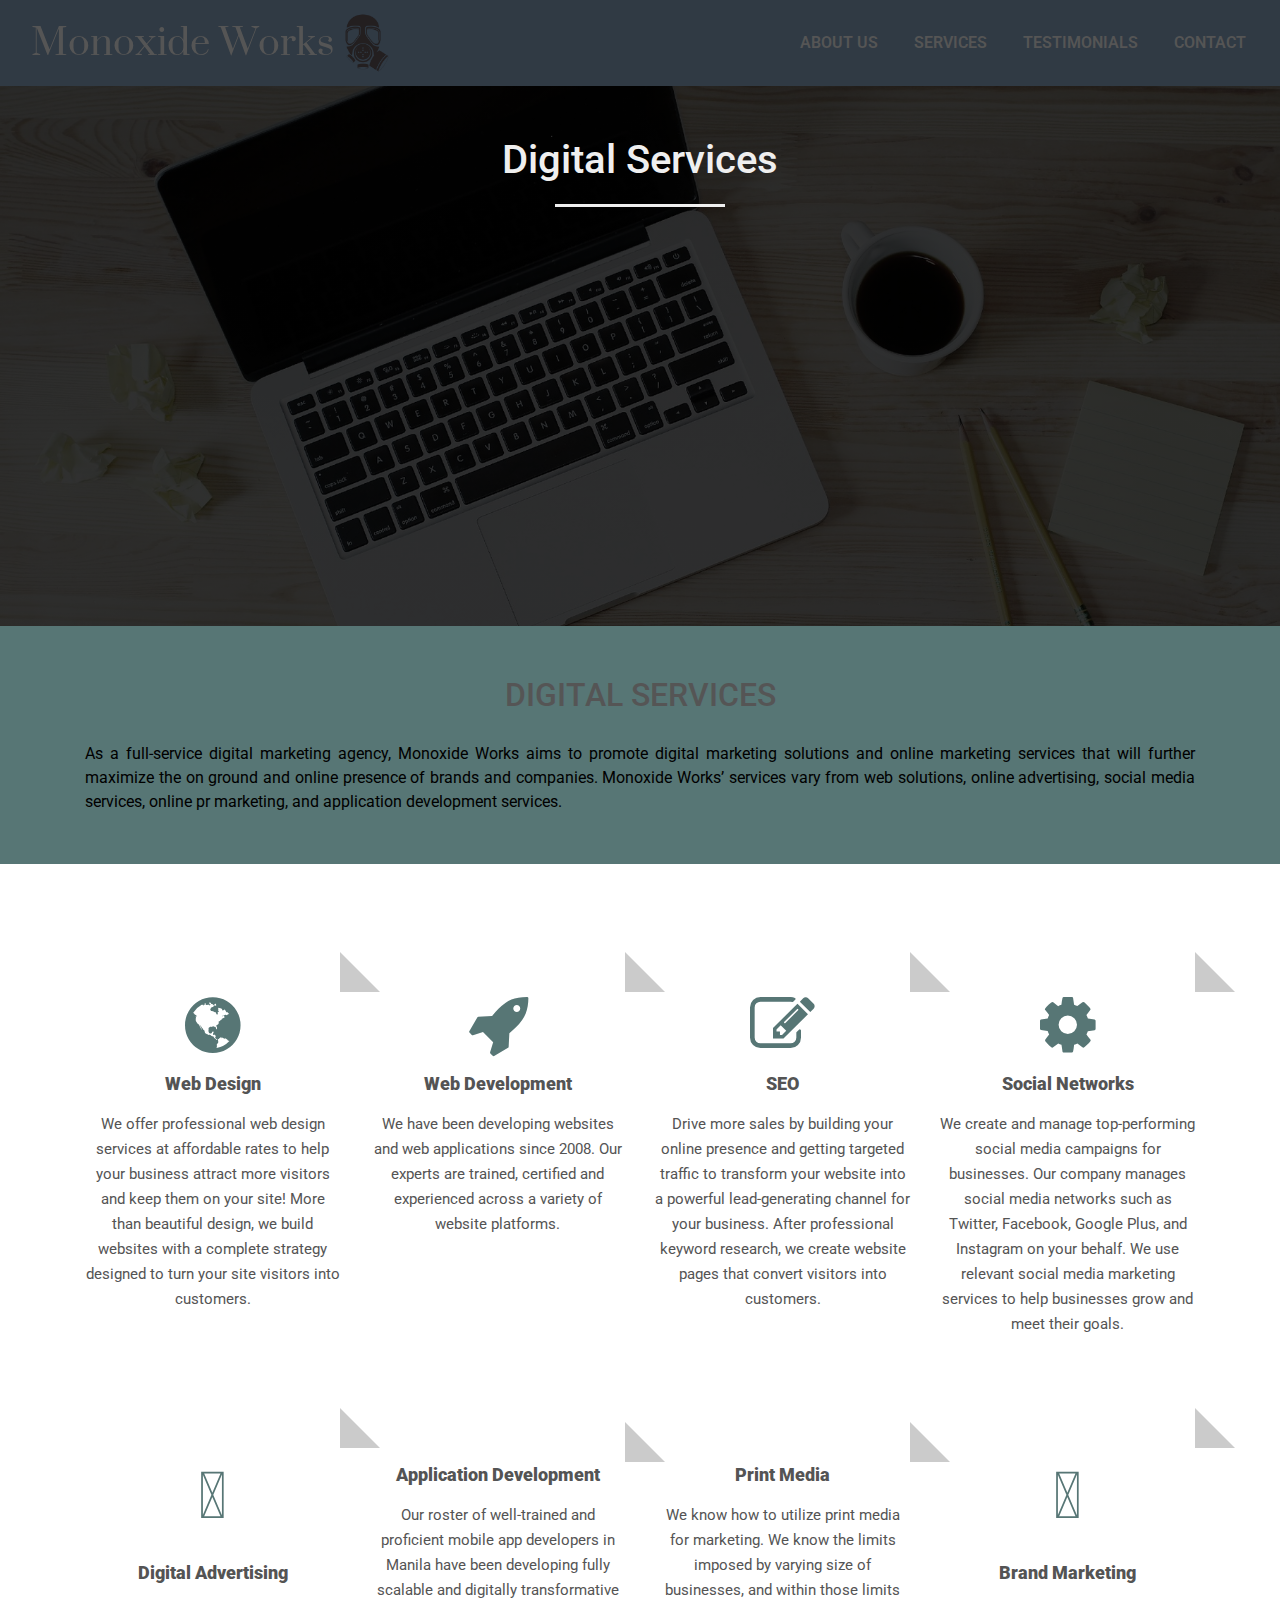
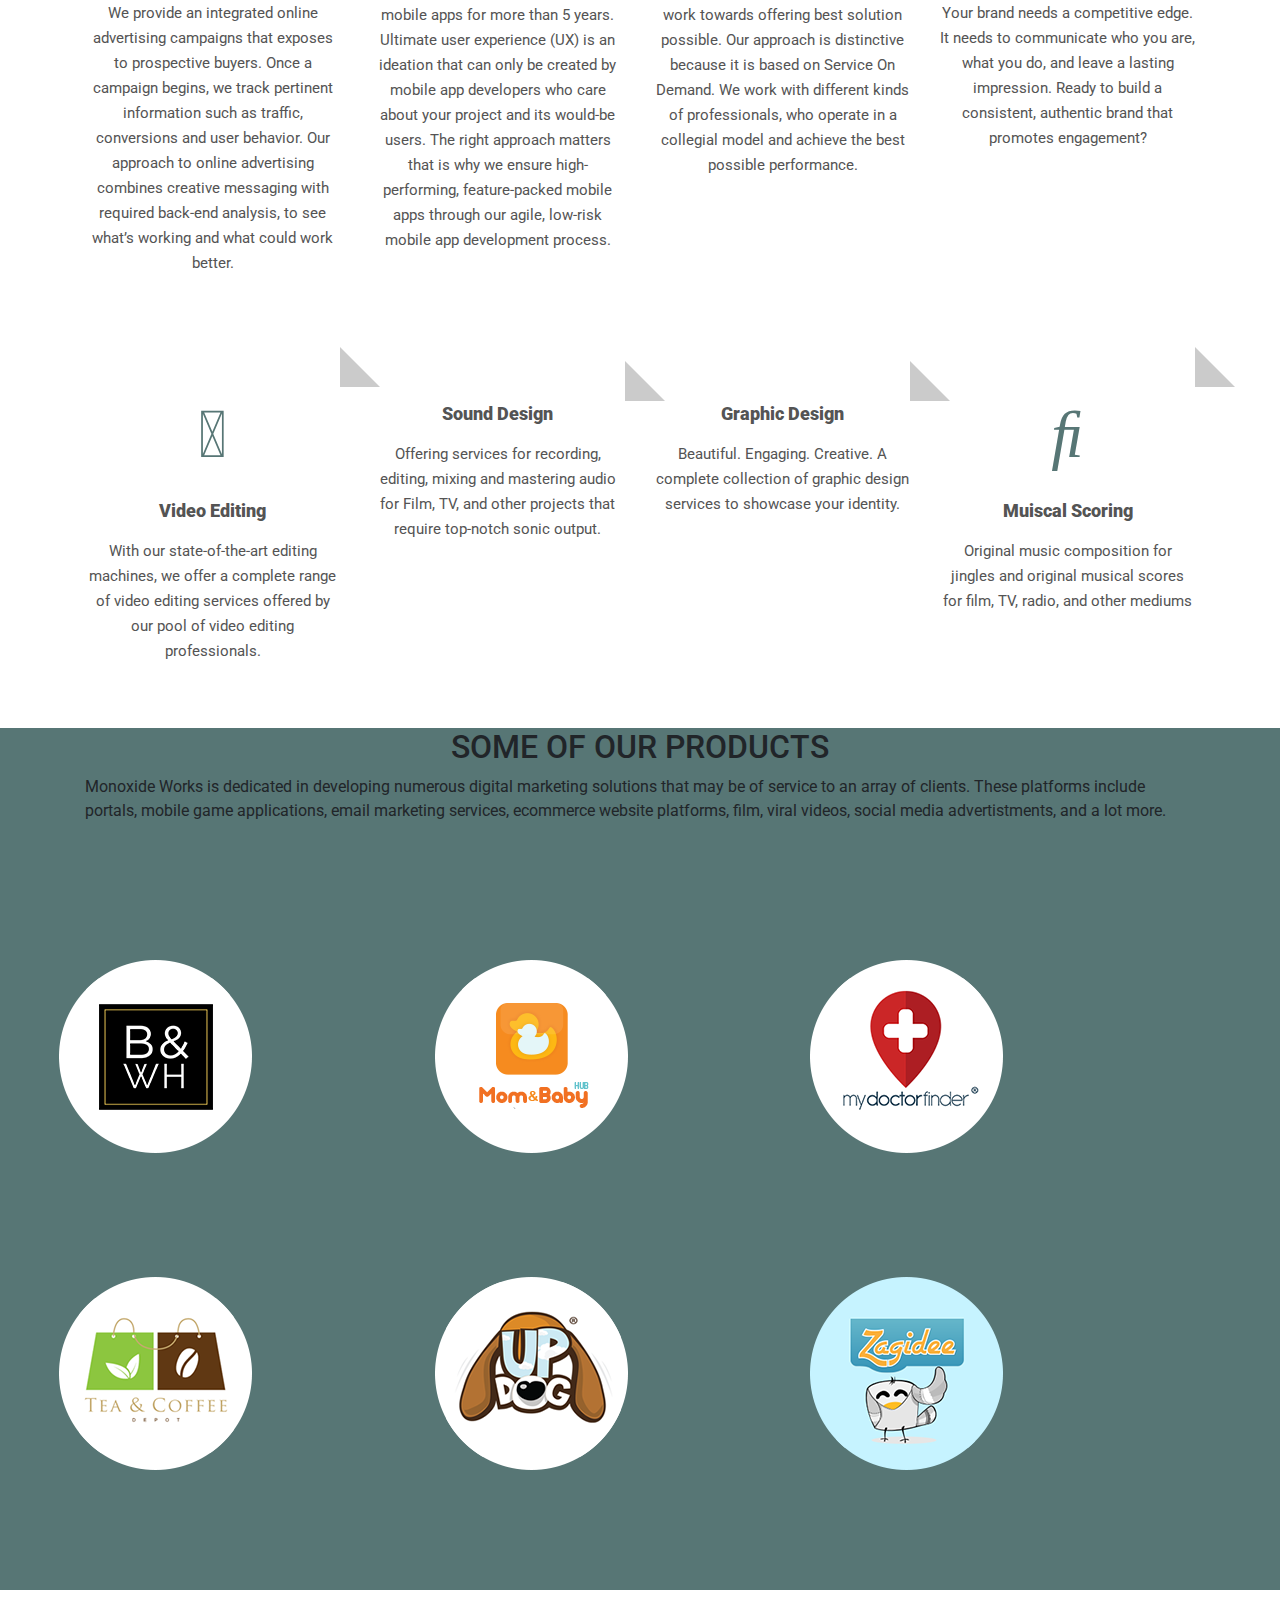
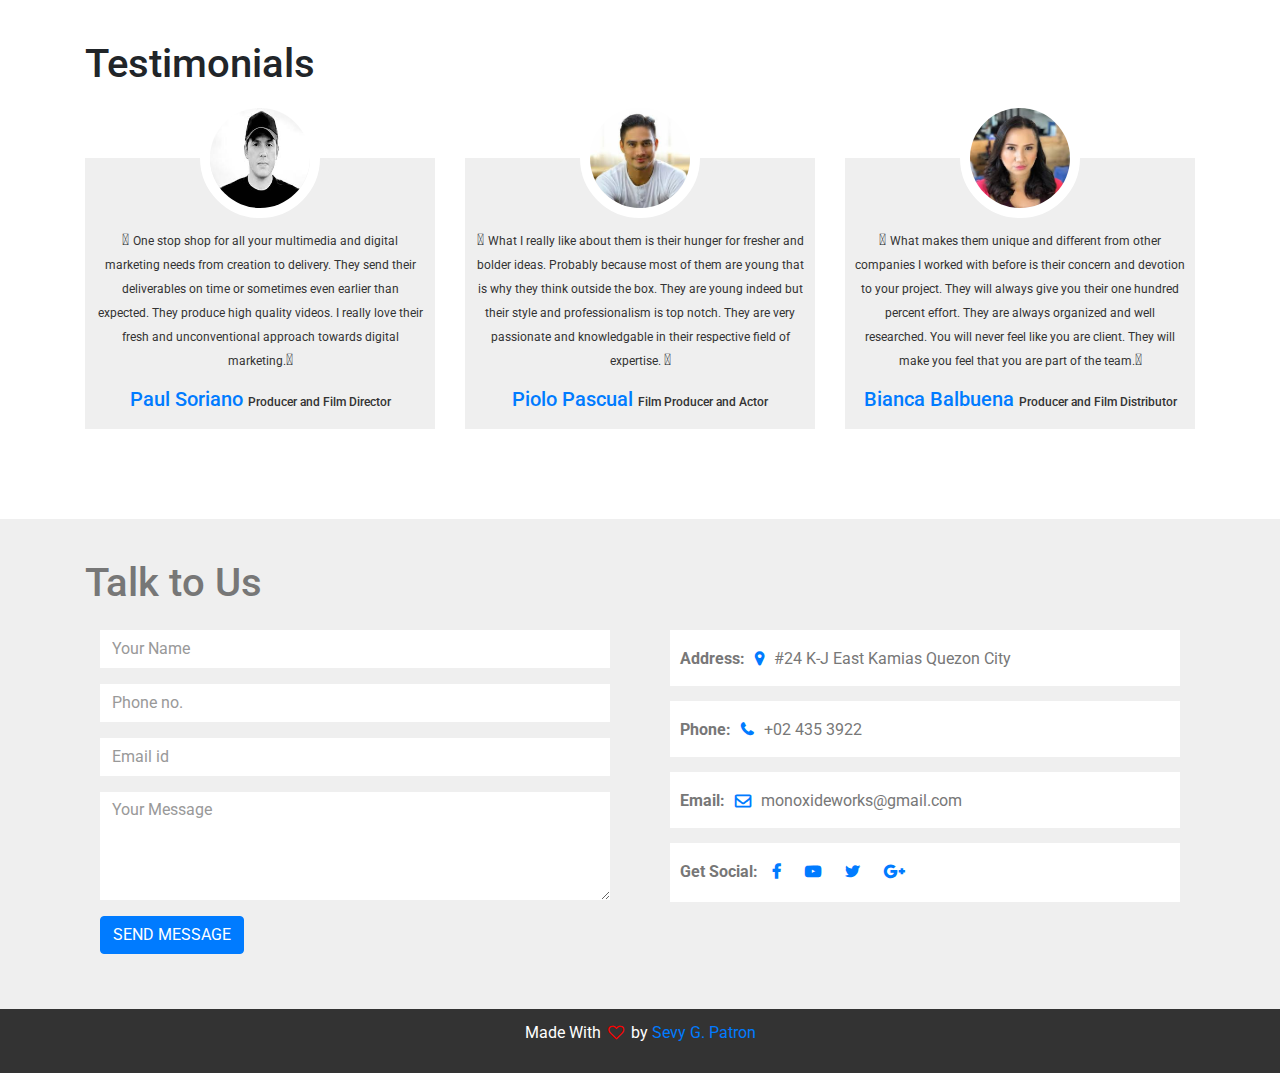
<file: services.html>
<!DOCTYPE html>
<html lang="en">
<head>
    <meta charset="UTF-8">
    <meta name="viewport" content="width=device-width, initial-scale=1.0">
    <meta http-equiv="X-UA-Compatible" content="ie=edge">

    <title>Monoxide Works | Services</title>

    <!-- Google Fonts -->
   <link href="https://fonts.googleapis.com/css?family=Roboto|Suranna" rel="stylesheet">
    
    <!-- Fontawesome -->
    <link rel="stylesheet" href="https://use.fontawesome.com/releases/v5.7.2/css/all.css" integrity="sha384-fnmOCqbTlWIlj8LyTjo7mOUStjsKC4pOpQbqyi7RrhN7udi9RwhKkMHpvLbHG9Sr" crossorigin="anonymous">
    <link rel="stylesheet" href="https://stackpath.bootstrapcdn.com/font-awesome/4.7.0/css/font-awesome.min.css">  

    <!-- Bootstrap CDN -->
    <link rel="stylesheet" href="https://maxcdn.bootstrapcdn.com/bootstrap/4.3.1/css/bootstrap.min.css">
    <script src="https://ajax.googleapis.com/ajax/libs/jquery/3.3.1/jquery.min.js"></script>
    <script src="https://cdnjs.cloudflare.com/ajax/libs/popper.js/1.14.7/umd/popper.min.js"></script>
    <script src="https://maxcdn.bootstrapcdn.com/bootstrap/4.3.1/js/bootstrap.min.js"></script>

    <!-- External Style Sheet -->
    <link rel="stylesheet" href="style_services.css">

    <!-- Sublime Live Reload -->
    <script>document.write('<script src="http://' + (location.host || 'localhost').split(':')[0] + ':35729/livereload.js?snipver=1"></' + 'script>')</script>

</head>
<!-----NavigationBar---->
<section id="nav-bar">
 <nav class="navbar navbar-expand-lg navbar-light navbarcontainer1">
    <a class="navbar-brand" href="index.html">
        <div id="logo-container" class="container">
            <div class="row">
                <div class="col-sm-7">
                    <h1 id="monoxtitle">Monoxide Works</h1>
                </div>
                <div class="col-sm-5">
                    <img src="img/gasmask.png" id="monox-logo">
                </div>
            </div>
        
        </div>
  </a>
  <button class="navbar-toggler" type="button" data-toggle="collapse" data-target="#navbarNav" aria-controls="navbarNav" aria-expanded="false" aria-label="Toggle navigation">
    <span class="navbar-toggler-icon"></span>
  </button>
  <div class="collapse navbar-collapse" id="navbarNav">
    <ul class="navbar-nav ml-auto">

      <li class="nav-item">
        <a class="nav-link" href="aboutUs.html">ABOUT US</a>
      </li>
      <li class="nav-item">
        <a class="nav-link" href="#digitalservices">SERVICES</a>
      </li>
        <li class="nav-item">
        <a class="nav-link" href="#testimonials">TESTIMONIALS</a>
      </li>
        <li class="nav-item">
        <a class="nav-link" href="#contact">CONTACT</a>
      </li>
    </ul>
  </div>
</nav>   
</section>

 <!--------Services------->
    <section id="services">
        <div class="container">
            <h1>Digital Services</h1>
        </div>
    </section>

<!-------Header------->
<section id="digitalservices">
<div class="container">
    <div class="row">
        <div class="col-md-12">
            <h2>DIGITAL SERVICES</h2>
            <div class="about-content" align="justify">
            As a full-service digital marketing agency, Monoxide Works aims to promote digital marketing solutions and online marketing services that will further maximize the on ground and online presence of brands and companies. 
            Monoxide Works’ services vary from web solutions, online advertising, social media services, online pr marketing, and application development services.</div>
        </div>
    </div>
</div>   
</section>

<!-- Digital Services -->

<div id="services-marketing">
    <div class="container">
        <div class="row">
            <div class="col-md-3 col-sm6">
                <div class="service-box">
                    <i class="fa fa-globe"></i>
                    <h4 class="title">Web Design</h4>
                    <p class="description">
                        We offer professional web design services at affordable rates to help your business attract more visitors and keep them on your site! More than beautiful design, we build websites with a complete strategy designed to turn your site visitors into customers.
                    </p>
                </div>
            </div>
            <div class="col-md-3 col-sm6">
                <div class="service-box">
                    <i class="fa fa-rocket"></i>
                    <h4 class="title">Web Development</h4>
                    <p class="description">
                        We have been developing websites and web applications since 2008. Our experts are trained, certified and experienced across a variety of website platforms.
                    </p>
                </div>
            </div>
            <div class="col-md-3 col-sm6">
                <div class="service-box">
                    <i class="fa fa-edit"></i>
                    <h4 class="title">SEO</h4>
                    <p class="description">
                        Drive more sales by building your online presence and getting targeted traffic to transform your website into a powerful lead-generating channel for your business. After professional keyword research, we create website pages that convert visitors into customers.
                    </p>
                </div>
            </div>
            <div class="col-md-3 col-sm6">
                <div class="service-box">
                    <i class="fa fa-cog"></i>
                    <h4 class="title">Social Networks</h4>
                    <p class="description">We create and manage top-performing social media campaigns for businesses. Our company manages social media networks such as Twitter, Facebook, Google Plus, and Instagram on your behalf. We use relevant social media marketing services to help businesses grow and meet their goals.</p>
                </div>
            </div>
        </div>
        <div class="row row-movedown">
            <div class="col-md-3 col-sm6">
                <div class="service-box">
                    <i class="fas fa-laptop"></i>
                    <h4 class="title">Digital Advertising</h4>
                    <p class="description">
                        We provide an integrated online advertising campaigns that exposes to prospective buyers. Once a campaign begins, we track pertinent information such as traffic, conversions and user behavior. Our approach to online advertising combines creative messaging with required back-end analysis, to see what’s working and what could work better.
                    </p>
                </div>
            </div>
            <div class="col-md-3 col-sm6">
                <div class="service-box">
                    <i class="fas fa-mobile-alt"></i>
                    <h4 class="title">Application Development</h4>
                    <p class="description">
                        Our roster of well-trained and proficient mobile app developers in Manila have been developing fully scalable and digitally transformative mobile apps for more than 5 years. Ultimate user experience (UX) is an ideation that can only be created by mobile app developers who care about your project and its would-be users. The right approach matters that is why we ensure high-performing, feature-packed mobile apps through our agile, low-risk mobile app development process.
                    </p>
                </div>
            </div>
            <div class="col-md-3 col-sm6">
                <div class="service-box">
                    <i class="far fa-newspaper"></i>
                    <h4 class="title">Print Media</h4>
                    <p class="description">
                        We know how to utilize print media for marketing. We know the limits imposed by varying size of businesses, and within those limits work towards offering best solution possible. Our approach is distinctive because it is based on Service On Demand. We work with different kinds of professionals, who operate in a collegial model and achieve the best possible performance. 
                    </p>
                </div>
            </div>
            <div class="col-md-3 col-sm6">
                <div class="service-box">
                    <i class="fas fa-address-card"></i>
                    <h4 class="title">Brand Marketing</h4>
                    <p class="description">Your brand needs a competitive edge. It needs to communicate who you are, what you do, and leave a lasting impression. Ready to build a consistent, authentic brand that promotes engagement?</p>
                </div>
            </div>
        </div>
        <div class="row row-movedown">
            <div class="col-md-3 col-sm6">
                <div class="service-box">
                    <i class="fas fa-desktop"></i>
                    <h4 class="title">Video Editing</h4>
                    <p class="description">
                       With our state-of-the-art editing machines, we offer a complete range of video editing services offered by our pool of video editing professionals.
                    </p>
                </div>
            </div>
            <div class="col-md-3 col-sm6">
                <div class="service-box">
                    <i class="fas fa-headphones-alt"></i>
                    <h4 class="title">Sound Design</h4>
                    <p class="description">
                        Offering services for recording, editing, mixing and mastering audio for Film, TV, and other projects that require top-notch sonic output.
                    </p>
                </div>
            </div>
            <div class="col-md-3 col-sm6">
                <div class="service-box">
                    <i class="fas fa-pencil-alt"></i>
                    <h4 class="title">Graphic Design</h4>
                    <p class="description">
                       Beautiful. Engaging. Creative. A complete collection of graphic design services to showcase your identity. 
                    </p>
                </div>
            </div>
            <div class="col-md-3 col-sm6">
                <div class="service-box">
                    <i class="fas fa-music"></i>
                    <h4 class="title">Muiscal Scoring</h4>
                    <p class="description">Original music composition for jingles and original musical scores for film, TV, radio, and other mediums</p>
                </div>
            </div>
        </div>
    </div>
</div>

<!-- Products -->

<section id="products">
    <div class="container">
        <div class="row">
            <div class="col-sm-12">
                <h2>SOME OF OUR PRODUCTS</h2>
                <p>Monoxide Works is dedicated in developing numerous digital marketing solutions that may be of service to an array of clients. These platforms include portals, mobile game applications, email marketing services, ecommerce website platforms, film, viral videos, social media advertistments, and a lot more.</p>
            </div>
            <div class="row">
                <a class="logo-output first-row" href="https://beautyandwellnesshaven.com/"><img src="img/sample_output/bh.png" alt=""></a>
                <a class="logo-output first-row" href="https://momandbabyhub.com/"><img src="img/sample_output/mombaby.png" alt=""></a>
                <a class="logo-output first-row" href="https://mydoctorfinder.com/"><img src="img/sample_output/mydoctorfinder.png" alt=""></a>
                <a class="logo-output" href="https://teaandcoffeedepot.com/"><img src="img/sample_output/tnc.png" alt=""></a>
                <a class="logo-output" href="http://updogadventures.com/"><img src="img/sample_output/updog.png" alt=""></a>
                <a class="logo-output" href="https://zagidee.com/"><img src="img/sample_output/zagidee.png" alt=""></a>
                
            </div>
        </div>
        </div>
    </div>
</section>

<!--------Testimonials-------->
<section id="testimonials">
<div class="container">
<h1>Testimonials</h1>
<div class="row">
 <div class="col-md-4 text-center">
    <div class="profile">
    <img src="img/paul_soriano.jfif" class="user">
    <i class="fas fa-quote-left"></i>
    <span>One stop shop for all your multimedia and digital marketing needs from creation to delivery. They send their deliverables on time or sometimes even earlier than expected. They produce high quality videos. I really love their fresh and unconventional approach towards digital marketing.</span><i class="fas fa-quote-right"></i>
        <h3>Paul Soriano <span>Producer and Film Director</span></h3>
    </div>      
 </div>
    <div class="col-md-4 text-center">
    <div class="profile">
    <img src="img/piolo_pascual.jfif" class="user">
    <i class="fas fa-quote-left"></i>
    <span>What I really like about them is their hunger for fresher and bolder ideas. Probably because most of them are young that is why they think outside the box. They are young indeed but their style and professionalism is top notch. They are very passionate and knowledgable in their respective field of expertise. </span><i class="fas fa-quote-right"></i>
        <h3>Piolo Pascual <span>Film Producer and Actor</span></h3>
    </div>      
 </div>
    <div class="col-md-4 text-center">
    <div class="profile">
    <img src="img/bianca_balbuena.jfif" class="user">
    <i class="fas fa-quote-left"></i>
    <span>What makes them unique and different from other companies I worked with before is their concern and devotion to your project. They will always give you their one hundred percent effort. They are always organized and well researched. You will never feel like you are client. They will make you feel that you are part of the team.</span><i class="fas fa-quote-right"></i>
        <h3>Bianca Balbuena <span>Producer and Film Distributor</span></h3>
    </div>      
 </div>
</div>
</div>
</section>

<!-----------Get in Touch-------->
<section id="contact">
 <div class="container">
    <h1>Talk to Us</h1>
    <div class="row">
    <div class="col-md-6">
    <form class="contact-form">
    <div class="form-group">
    <input type="text" class="form-control" placeholder="Your Name">    
    </div>
    <div class="form-group">
    <input type="number" class="form-control" placeholder="Phone no.">    
    </div>
    <div class="form-group">
    <input type="email" class="form-control" placeholder="Email id">    
    </div>
    <div class="form-group">
    <textarea class="form-control" rows="4" placeholder="Your Message"></textarea>    
    </div>
    <button type="submit" class="btn btn-primary">SEND MESSAGE</button>
    </form>
    </div>
    <div class="col-md-6 contact-info">
        <div class="follow"><b>Address:</b><i class="fa fa-map-marker"></i>#24 K-J East Kamias Quezon City</div>
        <div class="follow"><b>Phone:</b><i class="fa fa-phone"></i>+02 435 3922</div>
        <div class="follow"><b>Email:</b><i class="fa fa-envelope-o"></i>monoxideworks@gmail.com</div>
        <div class="follow"><label><b>Get Social:</b></label>
            <a href="https://www.facebook.com/MonoxideWorks/"><i class="fa fa-facebook"></i></a>
            <a href="https://www.youtube.com/channel/UCfgcgXWm3H1FX7VUAWnKJww"><i class="fa fa-youtube-play"></i></a>
            <a href="https://twitter.com/monoxideworks"><i class="fa fa-twitter"></i></a>
            <a href="https://plus.google.com/113404325357786877380"><i class="fa fa-google-plus"></i></a>
        </div>
    </div>
    </div>
 </div>
</section>
<!-----------Footer------->
    <section id="footer">
        <div class="container text-center">
            <p>Made With <i class="fa fa-heart-o"></i> by <a href="https://www.facebook.com/sevygpatron">Sevy G. Patron</a></p>
        </div>
    </section>
    <!------Footer End------>
    <script src="js/smooth-scroll.js"></script>
    <script>
	var scroll = new SmoothScroll('a[href*="#"]');
    </script>
</body>
</html>
</file>
<file: style.css>
* {
    margin: 0;
    padding: 0;
}

#jumbotron-section h1, p {
    color: white;
    letter-spacing: 5px;
}

#jumbotron-section h1 {
    letter-spacing: 3px;
    border: 8px solid #076B82;
    color: white;
    font-size: 8em;

}

#jumbotron-section {
    margin-left: -20px;
    margin-right:  -13px;

}

#jumbotron-cover {
    width: 100%;
}

#jumbo-div {
    background: url(https://media.giphy.com/media/3osxYuthM9iM6IEIY8/giphy.gif);
    -webkit-text-fill-color: transparent;
    -webkit-background-clip: text;
    height: 93vh;
    border-radius: 0; /*to remove jumbotron's round corners*/
    padding: 0;
}

#jumbotron-section {
    color: none;
    font-weight: 600;
    margin: 2rem 3rem 0;
    padding: 5px 15px;
    text-align: center;
    background-color: black;
    padding: 0;
    margin: 0;
    padding-bottom: 20px;
}

.container-main {
    padding: 0;
}

#jumbotron-padding {
    padding: 0;
}

.row {
    margin: 0;
}

.banner-row {
    padding: 0;
}

/*----------Navigation-------*/

#nav-bar {
    position: sticky;
    top: 0;
    z-index: 999;
}

.navbar-brand img {
    height: 40px;
    padding-left: 30px;
}

.navbar-nav li {
    padding: 0 10px;
}

.navbar-nav li a {
    float: right;
    text-align: left;
}

#nav-bar ul li a:hover {
    color: aqua !important;
    border-bottom: bold;
    border-color: aqua;
}

.navbar {
    background: #303A44;
}

.navbar-toggler {
    border: none!important;
}

.nav-link
{
    color: #555!important;
    font-weight: 600;
    font-size: 16px;
}

img#monox-logo {
    height: 60px;
}

#monox-logo:hover{
    color: aqua !important;
}

h1#monoxtitle {
    font-size: 2.3em;
    padding: 0;
    margin: 0;
    padding-right: 20px;
    color: #555;
    font-family: 'Suranna', serif;
}

#monoxtitle:hover {
    color: aqua !important;
}


nav#navbarcontainer1 {
    padding: 0;
    margin: 0;
}

/*-------Slider------*/
/*#slider
{
    width: 100%;
}
.carousel-caption
{
    top: 50%;
    transform: translateY(-50%);
    bottom: initial!important;
}
.carousel-caption h5
{
    color: #fff;
    font-size: 42px;
}

.banner {
    width: 100%;
}*/

/*---------------About--------*/
#about
{
    padding-top: 50px;
    padding-bottom: 50px;
    color: #555;
    background-color: #577675;
}
#about .btn
{
    margin-top: 20px;
    margin-bottom: 30px;
}
.about-content
{
    padding-top: 20px;
    color: black;
}
.skills-bar p
{
    margin-bottom: 6px;
    font-weight: 600;
}
.progress-bar
{
    border-radius: 16px;
}
.progress
{
    border-radius: 16px !important;
    margin-bottom: 20px;
}
/*------------------Services------------*/
#services
{
    background-image: linear-gradient(rgba(0,0,0,0.8),rgba(0,0,0,0.8)),url(img/services.jpg);
    background-size: cover;
    background-position: center;
    color: #efefef !important;
    background-attachment: fixed;
    padding-top: 50px;
    padding-bottom: 50px;
}
#services h1
{
    text-align: center;
    color: #efefef !important;
    padding-bottom: 10px;
}
#services h1::after
{
    content: '';
    background: #efefef;
    display: block;
    height: 3px;
    width: 170px;
    margin: 20px auto 5px;
}
.services
{
    margin-top: 40px;
}
.icon
{
    font-size: 40px;
    margin: 20px auto;
    padding: 20px;
    height: 80px;
    width: 80px;
    border: 1px solid #fff;
    border-radius: 50%;
}
#services p
{
    font-size: 14px;
    margin-top: 20px;
    color: #ccc;
}
.services .col-md-3:hover{
    background: #007bff;
    cursor: pointer;
    transition: 0.7s;
}

#services-button {
    margin-top: 15px;
}
/*___________Team Members-----------*/
#team
{
   padding-top: 50px;
   padding-bottom: 50px;
   color: #555;

}
#team h1
{
    text-align: center;
    color: #555 !important;
    padding-bottom: 10px;
}
#team h1::after
{
    content: '';
    background: #007bff;
    display: block;
    height: 3px;
    width: 170px;
    margin: 20px auto 5px;
}
.profile-pic
{
    margin-top: 25px;
}
.profile-pic .img-box
{
    opacity: 1;
    display: block;
    position: relative;
}
.profile-pic .img-box img
{
    filter: grayscale(1);
}
.profile-pic .img-box img:hover
{
    filter: grayscale(0);
    cursor: pointer;
}
.profile-pic h2
{
    font-size: 22px;
    font-weight: bold;
    margin-top: 15px;
    color: #007bff !important;
}
.profile-pic h3
{
    font-size: 15px;
    font-weight: bold;
    margin-top: 15px;
}
#team .fa
{
    height: 25px;
    width: 25px;
    color: #007bff !important;
    background: #fff;
    padding: 4px;
    border-radius: 50%;
}
.img-box ul
{
  padding: 15px 0;
    position: absolute;
    z-index: 2;
    bottom: 0;
    left: 50%;
    transform: translateX(-50%);
    opacity: 0;
}
.img-box ul li
{
    padding: 5px;
    display: inline-block;
}
.img-box:hover ul
{
    opacity: 1;
}
.img-box ul, .img-box ul li
{
    transition: 0.5s;
}
/*------------Promo--------*/
#promo
{
    background-image: linear-gradient(rgba(0,0,0,0.7),rgba(0,0,0,0.7)),url(img/promo.jpg);
    background-size: cover;
    background-position: center;
    color: #fff;
    background-attachment: fixed;
    text-align: center;
    padding: 100px;
    font-family: sans-serif;
    font-size: 38px;
}
/*---------Price Plans------*/
#price
{
    padding: 40px 0;
    background: #577675;
}

#price h1 {
    text-align: center;
}
.single-price
{
    margin: 10px auto;
    display: inline;
    float: left;
    width: 100%;
    background-color: #fff;
    transition: 0.5s;
}
.single-price:hover
{
    box-shadow: 0 2px 20px #333;
}
.price-head
{
    background-color: #2196f3;
    display: inline;
    float: left;
    padding: 10px 5px;
    text-align: center;
    width: 100%;
}
.price-head h2
{
    color: #fff;
    font-size: 30px;
    font-weight: bold;
    margin-bottom: 5px;
    padding: 5px;
    text-transform: uppercase;
}
.price-head p
{
    font-size: 25px;
    color: #ccc;
    font-weight: bold;
    line-height: 30px;
}
#price span
{
    font-size: 15px;
}
.price-content
{
    display: inline;
    float: left;
    width: 100%;
    padding: 0 15px;
}
.price-content ul li
{
 border-bottom: 1px solid #efefef;
    padding: 15px 10px;
    list-style: none;
}
ul li:last-child
{
    border: none;
}
.fa-check-circle
{
    color: green;
    margin-right: 10px;
    font-size: 20px;
}
.fa-times-circle
{
    color: red;
    margin-right: 10px;
    font-size: 20px;
}
.price-button
{
    display: inline;
    float: left;
    padding: 15px 15px 30px;
    text-align: center;
    width: 100%;
}
.buy-btn
{
    background-color: #2196f3;
    border-radius: 3px;
    display: inline-block;
    font-size: 18px;
    padding: 15px 50px;
    transition: 0.5s;
}
.buy-btn:hover{
    border-color: 1px solid #fff;
    background-color: #3f51b5;
}
a
{
    text-decoration: none!important;
    color: #fff!important;
}
/*----------Testimonials---------*/
#testimonials
{
    padding-top: 50px;
    padding-bottom: 50px;
}
#testimonials .row
{
    margin-top: 30px;
}
.col-md-4
{
    margin: 40px auto;
}
.profile
{
    padding: 70px 10px 10px;
    background-color: #efefef;
}
.user
{
    width: 120px;
    height: 120px;
    border-radius: 50%;
}
.profile img
{
    top: -60px;
    position:absolute;
    left: calc(50% - 60px);
    border: 10px solid #fff;
}
.profile h3
{
    font-size: 20px;
    margin-top: 15px;
    color: #007bff;
}
#testimonials span
{
    font-size: 12px;
    color: #333;
}
/*blockquote
{
    font-size: 16px;
    line-height: 30px;
}
blockquote::before
{
    content: '\93';
    font-size: 50px;
    color: #007bff;
    position: relative;
    line-height: 20px;
    bottom: -15px;
    right: 5px;
}
blockquote::after
{
    content: '\94';
    font-size: 50px;
    color: #007bff;
    position: relative;
    line-height: 10px;
    bottom: -15px;
    left: 5px;*/
}
.profile:hover
{
    box-shadow: 0 0 15px 5px rgba(0,0,0,0.2);
    cursor: pointer;
    transition: 0.5s;
}
/*------------Get in Touch--------*/
#contact
{
    background: #efefef;
    padding-top: 40px;
    padding-bottom: 40px;
    color: #777;
}
.contact-form
{
    padding: 15px;
}
.form-control
{
    border-radius: 0 !important;
    border: none !important;
}
::placeholder
{
    color: #999 !important;
}
.follow
{
  background: #fff;
    padding: 10px;
    margin: 15px;
}
.contact-info .fa
{
    margin: 10px;
    color: #007bff;
    font-weight: bold;
}
/*--------Footer-------*/
#footer
{
   background: #333;
    color: #fff;
    padding: 12px;
}
.fa-heart-o
{
    margin: 3px;
    color: red;
}
</file>
<file: style_aboutUs.css>
* {
    margin: 0;
    padding: 0;
}

/*Header*/

#header-about {
    position: relative;
}

#header-about img {
    width: 100%;
}

#header-about h1 {
    position: absolute;
    z-index: 999;
    left: 40%;
    top:35%;
    transform: rotate(-20deg);
    opacity: .80;

}

#mxw-banner img {
    width: 100%;
    margin-left: 30%;
    border-radius: 20px;
}

/*----------Navigation-------*/

#nav-bar {
    position: sticky;
    top: 0;
    z-index: 999;
}

.navbar-brand img {
    height: 40px;
    padding-left: 30px;
}

.navbar-nav li {
    padding: 0 10px;
}

.navbar-nav li a {
    float: right;
    text-align: left;
}

#nav-bar ul li a:hover {
    color: aqua !important;
    border-bottom: bold;
    border-color: aqua;
}

.navbar {
    background: #303A44;
}

.navbar-toggler {
    border: none!important;
}

.nav-link
{
    color: #555!important;
    font-weight: 600;
    font-size: 16px;
}

img#monox-logo {
    height: 60px;
}

#monox-logo:hover{
    color: aqua !important;
}

h1#monoxtitle {
    font-size: 2.3em;
    padding: 0;
    margin: 0;
    padding-right: 20px;
    color: #555;
    font-family: 'Suranna', serif;
}

#monoxtitle:hover {
    color: aqua !important;
}


nav#navbarcontainer1 {
    padding: 0;
    margin: 0;
}

/*---------------About--------*/
#about
{
    padding-top: 50px;
    padding-bottom: 50px;
    color: #555;
    background-color: #577675;
}
#about .btn
{
    margin-top: 20px;
    margin-bottom: 30px;
}
.about-content
{
    padding-top: 20px;
    color: black;
}
.skills-bar p
{
    margin-bottom: 6px;
    font-weight: 600;
}
.progress-bar
{
    border-radius: 16px;
}
.progress
{
    border-radius: 16px !important;
    margin-bottom: 20px;
}
/*------------------Services------------*/
#services
{
    background-image: linear-gradient(rgba(0,0,0,0.8),rgba(0,0,0,0.8)),url(img/services.jpg);
    background-size: cover;
    background-position: center;
    color: #efefef !important;
    background-attachment: fixed;
    padding-top: 50px;
    padding-bottom: 50px;
}
#services h1
{
    text-align: center;
    color: #efefef !important;
    padding-bottom: 10px;
}
#services h1::after
{
    content: '';
    background: #efefef;
    display: block;
    height: 3px;
    width: 170px;
    margin: 20px auto 5px;
}
.services
{
    margin-top: 40px;
}
.icon
{
    font-size: 40px;
    margin: 20px auto;
    padding: 20px;
    height: 80px;
    width: 80px;
    border: 1px solid #fff;
    border-radius: 50%;
}
#services p
{
    font-size: 14px;
    margin-top: 20px;
    color: #ccc;
}
.services .col-md-3:hover{
    background: #007bff;
    cursor: pointer;
    transition: 0.7s;
}

#services-button {
    margin-top: 15px;
}

/*Mission-Vision*/

#mission {
    height: 50vh;
    background-color: #577675;
}

#mission-row {
    margin-top: 10%;
}

#vision-column {
    border-left: black solid;
    margin-top: 10%;
    padding-left: 10%;
}

#mission h2 {
    color: #555;
} 

/*----------Testimonials---------*/
#testimonials
{
    padding-top: 50px;
    padding-bottom: 50px;
}
#testimonials .row
{
    margin-top: 30px;
}
.col-md-4
{
    margin: 40px auto;
}
.profile
{
    padding: 70px 10px 10px;
    background-color: #efefef;
}
.user
{
    width: 120px;
    height: 120px;
    border-radius: 50%;
}
.profile img
{
    top: -60px;
    position:absolute;
    left: calc(50% - 60px);
    border: 10px solid #fff;
}
.profile h3
{
    font-size: 20px;
    margin-top: 15px;
    color: #007bff;
}
#testimonials span
{
    font-size: 12px;
    color: #333;
}

.profile:hover
{
    box-shadow: 0 0 15px 5px rgba(0,0,0,0.2);
    cursor: pointer;
    transition: 0.5s;
}

/*Objectives*/

#objectives {
    height: 50vh;
    background-color: #577675;
}

#objective {
    margin-top: 10%;
}

#objective-picture {
    margin-top: 10%;
}

#objective-picture img {
    width: 100%;
    height: 290px;
    border-radius: 20px;
    margin-right: 20%;
}


/*------------Get in Touch--------*/
#contact
{
    background: #efefef;
    padding-top: 40px;
    padding-bottom: 40px;
    color: #777;
}
.contact-form
{
    padding: 15px;
}
.form-control
{
    border-radius: 0 !important;
    border: none !important;
}
::placeholder
{
    color: #999 !important;
}
.follow
{
  background: #fff;
    padding: 10px;
    margin: 15px;
}
.contact-info .fa
{
    margin: 10px;
    color: #007bff;
    font-weight: bold;
}
/*--------Footer-------*/
#footer
{
   background: #333;
    color: #fff;
    padding: 12px;
}
.fa-heart-o
{
    margin: 3px;
    color: red;
}
</file>
<file: style_services.css>
* {
    margin: 0;
    padding: 0;
}


/*----------Navigation-------*/

#nav-bar {
    position: sticky;
    top: 0;
    z-index: 999;
}

.navbar-brand img {
    height: 40px;
    padding-left: 30px;
}

.navbar-nav li {
    padding: 0 10px;
}

.navbar-nav li a {
    float: right;
    text-align: left;
}

#nav-bar ul li a:hover {
    color: aqua !important;
    border-bottom: bold;
    border-color: aqua;
}

.navbar {
    background: #303A44;
}

.navbar-toggler {
    border: none!important;
}

.nav-link
{
    color: #555!important;
    font-weight: 600;
    font-size: 16px;
}

img#monox-logo {
    height: 60px;
}

#monox-logo:hover{
    color: aqua !important;
}

h1#monoxtitle {
    font-size: 2.3em;
    padding: 0;
    margin: 0;
    padding-right: 20px;
    color: #555;
    font-family: 'Suranna', serif;
}

#monoxtitle:hover {
    color: aqua !important;
}


nav#navbarcontainer1 {
    padding: 0;
    margin: 0;
}

/*---------------About--------*/
#digitalservices {
    padding-top: 50px;
    padding-bottom: 50px;
    color: #555;
    background-color: #577675;
}

#digitalservices h2 {
    text-align: center;
}

.about-content {
    padding-top: 20px;
    color: black;
}

.skills-bar p {
    margin-bottom: 6px;
    font-weight: 600;
}

/*------------------Services------------*/

#services-marketing {
    margin-top: 10%;
}

/*#service-box {
    padding: 0;
}*/

/*#services-row {
    margin: 0;
}*/

.service-box {
    text-align: center;
    padding: 35px 15px
    overflow: hidden;
    position: relative;
    transition: all 0.3s ease 0s;
}

.service-box:hover {
    background: #577675;
}

.service-box:before {
    content: "";
    width: 40px;
    height: 40px;
    border-width: 20px;
    border-style: solid;
    border-color: white white rgba(1,1,1,0.2) rgba(0,0,0,0.2);
    position: absolute;
    top: -40px;
    right: -40px;
    transition: all 0.3s ease 0s;
}

.service-box:hover:before {
    top:0;
    right: 0;
}

.service-box i {
    display: block;
    font-size: 65px;
    color: #577675;
    margin-bottom: 14px;
    transition: all 0.3s ease 0s;
}

.service-box .title {
    font-size: 18px;
    font-weight: 900;
    color: #545454;
    line-height: 25px;
    text-transform: capitalize;
    margin:0 0 16px 0;
    transition: all 0.3s ease 0s;
}

.service-box .description {
    font-size: 15px;
    color: #545454;
    line-height: 25px;
    margin: 0;
    transition: all 0.3s ease 0s;
}

.service-box:hover i,
.service-box:hover .title,
.service-box:hover .description {
    color: white;
}

.row-movedown {
    margin-top: 10%;
}

#services
{
    background-image: linear-gradient(rgba(0,0,0,0.8),rgba(0,0,0,0.8)),url(img/services.jpg);
    background-size: cover;
    background-position: center;
    color: #efefef !important;
    background-attachment: fixed;
    padding-top: 50px;
    padding-bottom: 50px;
    height: 60vh;
}
#services h1
{
    text-align: center;
    color: #efefef !important;
    padding-bottom: 10px;
}
#services h1::after
{
    content: '';
    background: #efefef;
    display: block;
    height: 3px;
    width: 170px;
    margin: 20px auto 5px;
}
.services
{
    margin-top: 40px;
}

#services p
{
    font-size: 14px;
    margin-top: 20px;
    color: #ccc;
}
.services .col-md-3:hover{
    background: #007bff;
    cursor: pointer;
    transition: 0.7s;
}

#services-button {
    margin-top: 15px;
}

/*Mission-Vision*/

#mission {
    height: 50vh;
    background-color: #577675;
}

#mission-row {
    margin-top: 10%;
}

#vision-column {
    border-left: black solid;
    margin-top: 10%;
    padding-left: 10%;
}

#mission h2 {
    color: #555;
}

 /*Products*/

 #products {
    background-color: #577675;
    margin-top: 5%;
 }

 #products h2 {
    text-align: center;
 }

 .logo-output {
    padding-right: 15%;
    padding-bottom: 10%;
 }

 .first-row {
    padding-top: 10%;
 }

/*----------Testimonials---------*/
#testimonials
{
    padding-top: 50px;
    padding-bottom: 50px;
}
#testimonials .row
{
    margin-top: 30px;
}
.col-md-4
{
    margin: 40px auto;
}
.profile
{
    padding: 70px 10px 10px;
    background-color: #efefef;
}
.user
{
    width: 120px;
    height: 120px;
    border-radius: 50%;
}
.profile img
{
    top: -60px;
    position:absolute;
    left: calc(50% - 60px);
    border: 10px solid #fff;
}
.profile h3
{
    font-size: 20px;
    margin-top: 15px;
    color: #007bff;
}
#testimonials span
{
    font-size: 12px;
    color: #333;
}

.profile:hover
{
    box-shadow: 0 0 15px 5px rgba(0,0,0,0.2);
    cursor: pointer;
    transition: 0.5s;
}


/*------------Get in Touch--------*/
#contact
{
    background: #efefef;
    padding-top: 40px;
    padding-bottom: 40px;
    color: #777;
}
.contact-form
{
    padding: 15px;
}
.form-control
{
    border-radius: 0 !important;
    border: none !important;
}
::placeholder
{
    color: #999 !important;
}
.follow
{
  background: #fff;
    padding: 10px;
    margin: 15px;
}
.contact-info .fa
{
    margin: 10px;
    color: #007bff;
    font-weight: bold;
}
/*--------Footer-------*/
#footer
{
   background: #333;
    color: #fff;
    padding: 12px;
}
.fa-heart-o
{
    margin: 3px;
    color: red;
}
</file>
